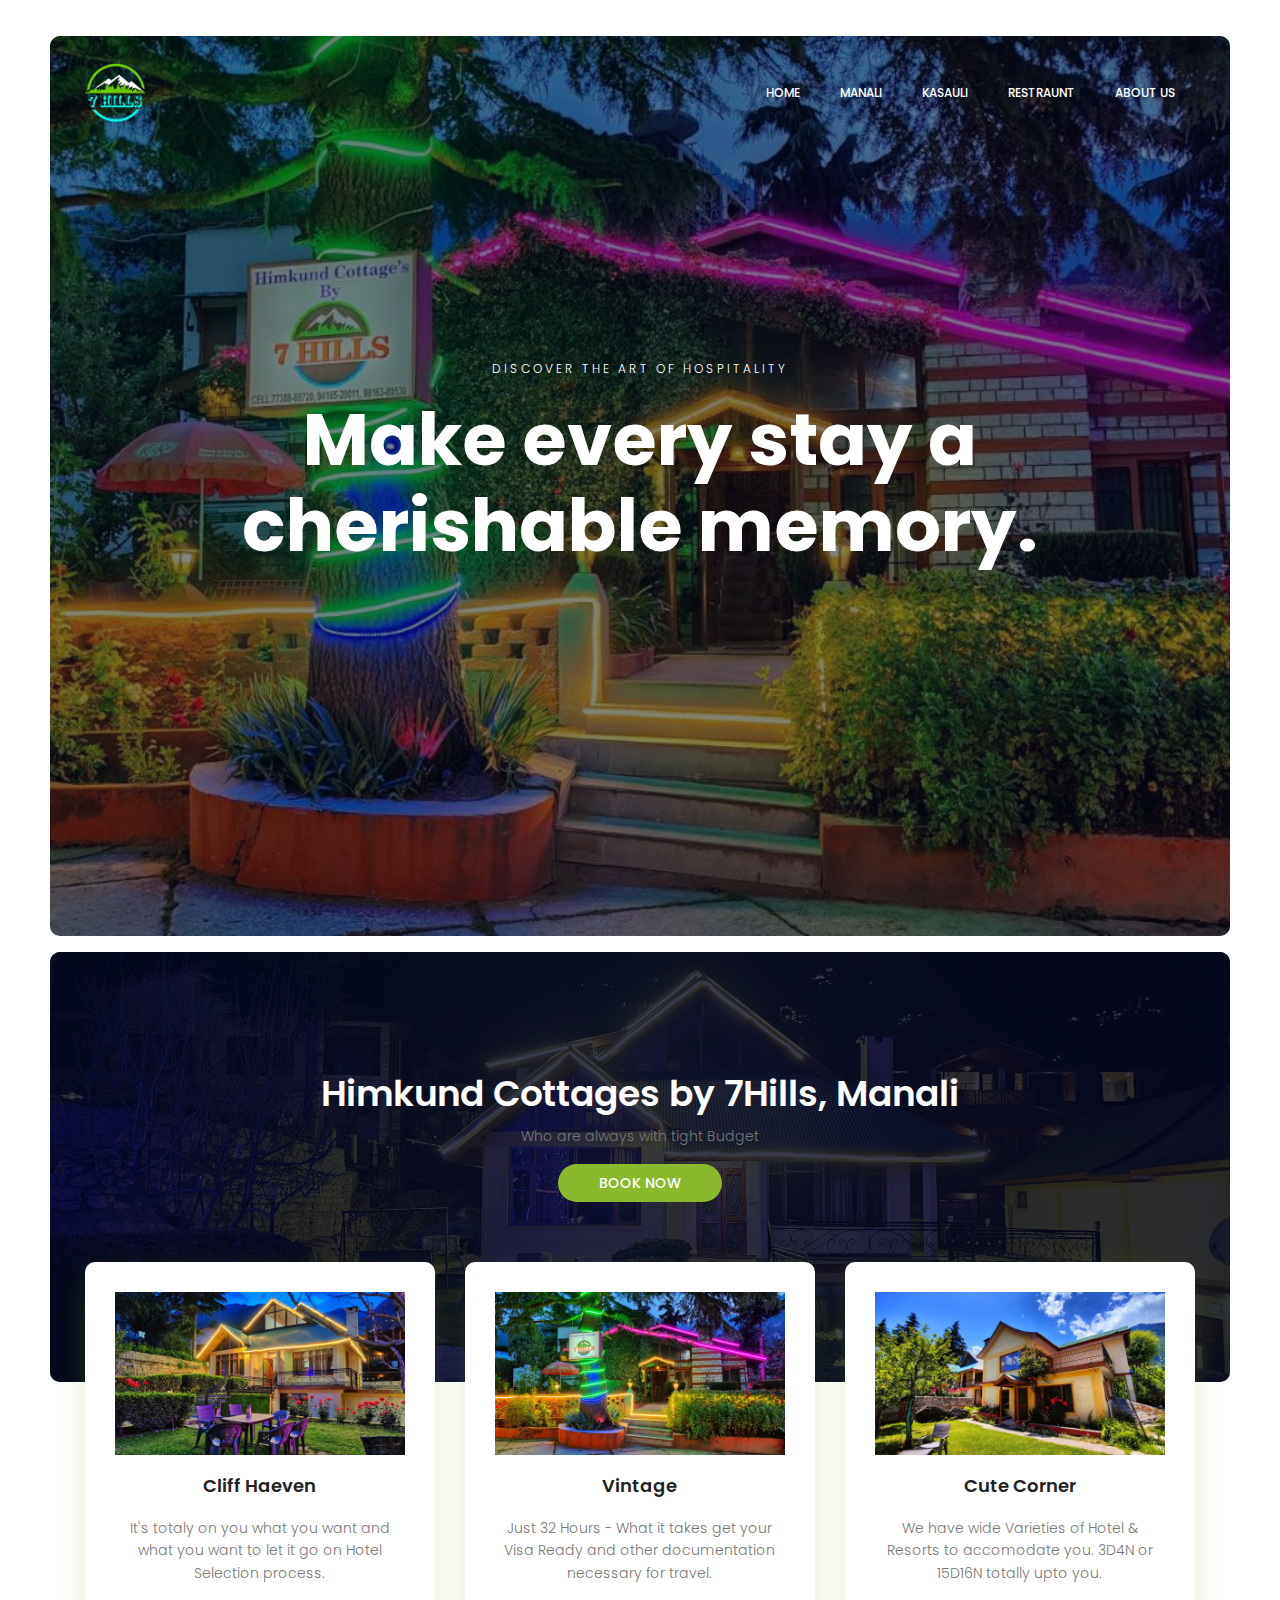
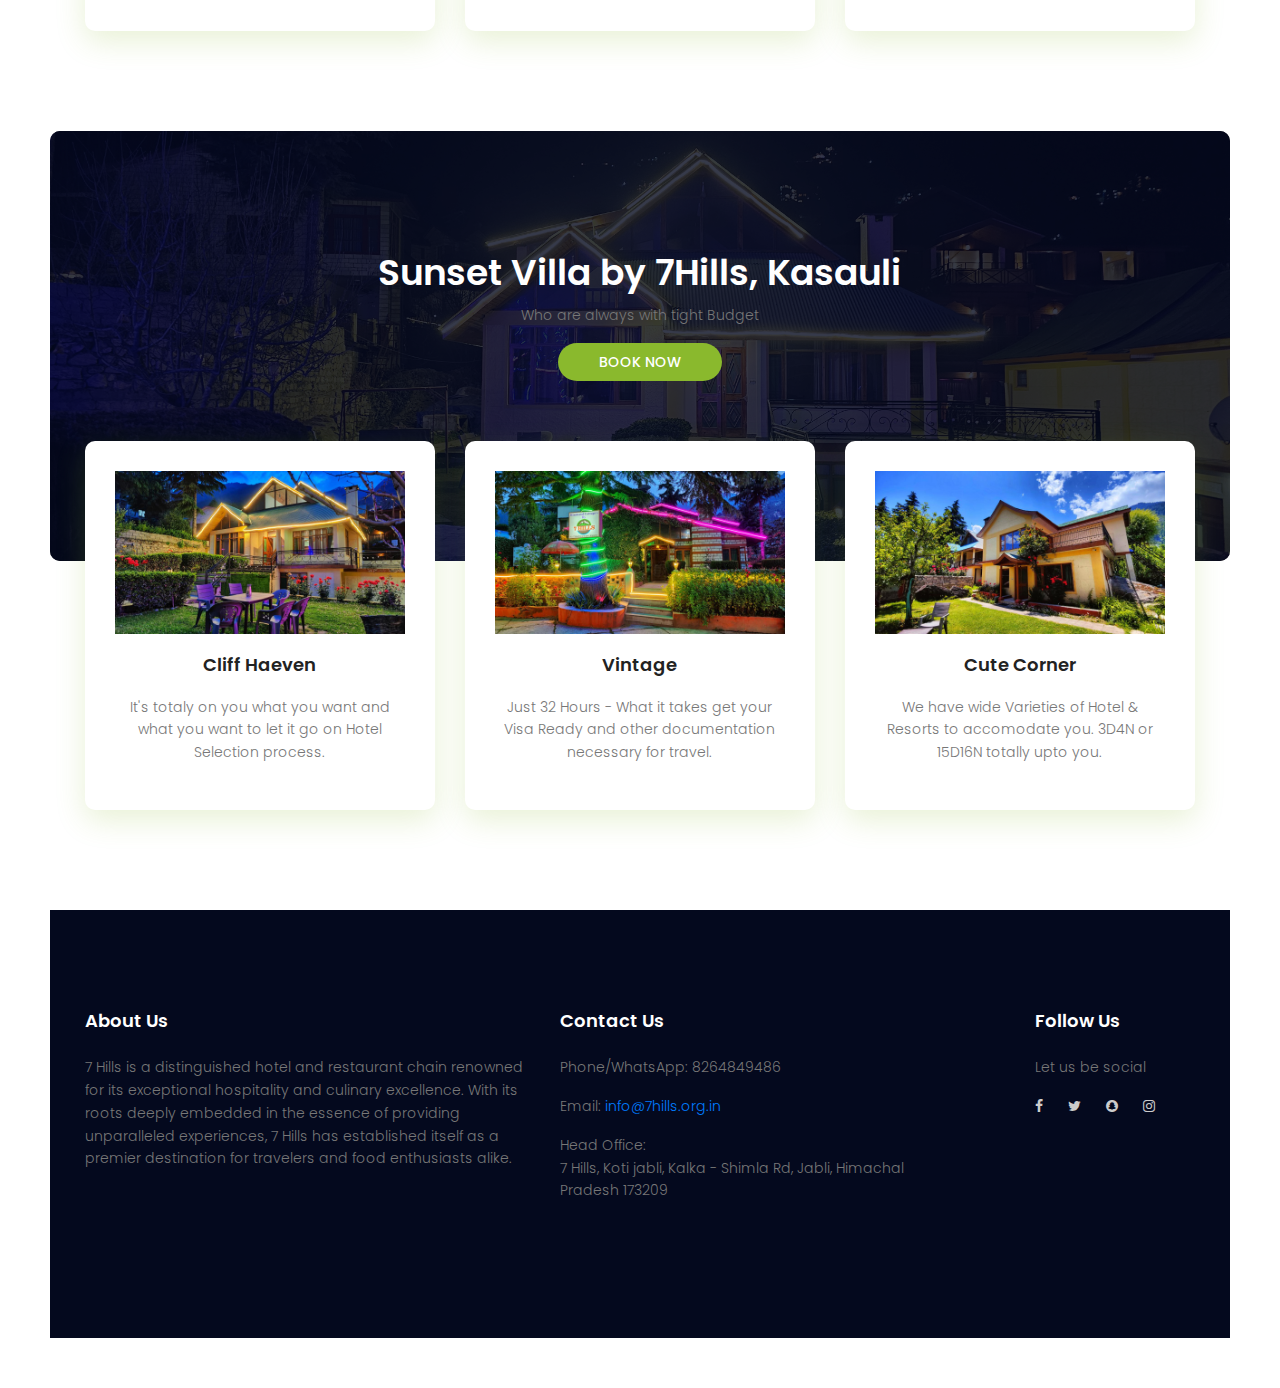
<file: index.html>
<!DOCTYPE html>
<html lang="zxx" class="no-js">

<head>
	<!-- Mobile Specific Meta -->
	<meta name="viewport" content="width=device-width, initial-scale=1, shrink-to-fit=no">
	<!-- Favicon-->
	<link rel="shortcut icon" href="img/fav.png">
	<!-- Author Meta -->
	<meta name="author" content="">
	<!-- Meta Description -->
	<meta name="description" content="">
	<!-- Meta Keyword -->
	<meta name="keywords" content="">
	<!-- meta character set -->
	<meta charset="UTF-8">
	<!-- Site Title -->
	<title>7Hills</title>
	<link rel="icon" href="./img/top.png" type="image/jpg">
	<link href="https://fonts.googleapis.com/css?family=Poppins:100,200,400,300,500,600,700" rel="stylesheet">
	<!--CSS============================================= -->
	<link rel="stylesheet" href="css/linearicons.css">
	<link rel="stylesheet" href="css/font-awesome.min.css">
	<link rel="stylesheet" href="css/bootstrap.css">
	<link rel="stylesheet" href="css/magnific-popup.css">
	<link rel="stylesheet" href="css/nice-select.css">
	<link rel="stylesheet" href="css/animate.min.css">
	<link rel="stylesheet" href="css/owl.carousel.css">
	<link rel="stylesheet" href="css/main.css">
</head>

<body>
	<div class="protfolio-wrap">

		<!-- Start Header Area -->
		<header class="default-header">
			<nav class="navbar navbar-expand-lg  navbar-light">
				<div class="container">
					<a class="navbar-brand" href="index.html">
						<img src="img/top.png" alt="" width="60" height="60">
					</a>
					<button class="navbar-toggler" type="button" data-toggle="collapse"
						data-target="#navbarSupportedContent" aria-controls="navbarSupportedContent"
						aria-expanded="false" aria-label="Toggle navigation">
						<span class="text-white lnr lnr-menu"></span>
					</button>

					<div class="collapse navbar-collapse justify-content-end align-items-center"
						id="navbarSupportedContent">
						<ul class="navbar-nav">
							<li><a href="#">Home</a></li>
							<li><a href="#Himkund">Manali</a></li>
							<li><a href="#Kasauli">Kasauli</a></li>
							<li><a href="./Restraunt.html">Restraunt</a></li>
							<li><a href="#About">About Us</a></li>

						</ul>
					</div>
				</div>
			</nav>
		</header>
		<!-- End Header Area -->

		
		<!-- start banner Area -->
		<section class="banner-area relative" id="home">
			<div class="overlay overlay-bg"></div>
			<div class="container">
				<div class="row fullscreen d-flex align-items-center justify-content-center">
					<div class="banner-content col-lg-10">
						<h5 class="text-uppercase">Discover the art of hospitality</h5>
						<h1>
							Make every stay a cherishable memory.
						</h1>
					</div>
				</div>
			</div>
		</section>
		<p></p>
		<!-- End banner Area -->

		<!-- Start portfolio-area Area -->
		<!-- <section class="portfolio-area section-gap" id="portfolio">
			<div class="container">
				<div class="row d-flex justify-content-center">
					<div class="menu-content col-lg-10">
						<div class="title text-center">
							<h1 class="mb-10">You'll fall in love with India</h1>
							<p>Explore the World with us</p>
						</div>
					</div>
				</div>

				<div class="filters">
					<ul>
						<li class="active" data-filter="*">All</li>
						<li data-filter=".corporate">Family</li>
						<li data-filter=".personal">Friends</li>
						<li data-filter=".agency">Bachelor</li>
						<li data-filter=".portal">Honeymoon</li>
					</ul>
				</div>

				<div class="filters-content">
					<div class="row grid">
						<div class="single-portfolio col-sm-4 all corporate">
							<div class="item">
								<img src="img/p1.jpg" alt="Work 1">
								<div class="p-inner">
									<h4><a href="./Pages-inside/SignUp.html">Dubai</a></h4>
									<div class="cat">Starting at<h5>21,300 </h5>
									</div>
								</div>
							</div>
						</div>
						<div class="single-portfolio col-sm-4 all personal">
							<div class="item">
								<img src="img/p2.jpg" alt="Work 1">
								<div class="p-inner">
									<h4><a href="./Pages-inside/SignUp.html">Ladakh</a></h4>
									<div class="cat">Starting from<h5>21,299</h5></div>
								</div>
							</div>
						</div>
						<div class="single-portfolio col-sm-4 all agency">
							<div class="item">
								<img src="img/p9.jpg" alt="Work 1">
								<div class="p-inner">
									<h5><a href="./Pages-inside/SignUp.html">Thailand</a></h5>
									<div class="cat">Starting from<h5>15,000</h5></div>
								</div>
							</div>
						</div>
						<div class="single-portfolio col-sm-4 all portal">
							<div class="item">
								<img src="img/p12.jpg" alt="Work 1">
								<div class="p-inner">
									<h5><a href="./Pages-inside/SignUp.html">Andaman</a></h5>
									<div class="cat">Starting from<h5>14,700</h5></div>
								</div>
							</div>
						</div>

						<div class="single-portfolio col-sm-4 all corporate">
							<div class="item">
								<img src="img/p5.jpg" alt="Work 1">
								<div class="p-inner">
									<h4><a href="./Pages-inside/SignUp.html">Turkey</a></h4>
									<div class="cat">Starting from<h5>35,400</h5></div>
								</div>
							</div>
						</div>
						<div class="single-portfolio col-sm-4 all personal">
							<div class="item">
								<img src="img/p6.jpg" alt="Work 1">
								<div class="p-inner">
									<h4><a href="./Pages-inside/SignUp.html">Himachal</a></h4>
									<div class="cat">Starting from<h5>12,900</h5></div>
								</div>
							</div>
						</div>
						<div class="single-portfolio col-sm-4 all agency">
							<div class="item">
								<img src="img/p7.jpg" alt="Work 1">
								<div class="p-inner">
									<h5><a href="./Pages-inside/SignUp.html">Bali</a></h5>
									<div class="cat">Starting at<h5>57,000</h5></div>
								</div>
							</div>
						</div>
						<div class="single-portfolio col-sm-4 all portal">
							<div class="item">
								<img src="img/p10.png" alt="Work 1">
								<div class="p-inner">
									<h5><a href="./Pages-inside/SignUp.html">Paris</a></h5>
									<div class="cat">Starting at <h5>51,000</h5>
									</div>
								</div>
							</div>
						</div>
						<div class="single-portfolio col-sm-4 all corporate">
							<div class="item">
								<img src="img/p4.jpg" alt="Work 1">
								<div class="p-inner">
									<h4><a href="./Pages-inside/SignUp.html">Mauritius</a></h4>
									<div class="cat">Starting from<h5>23,600</h5></div>
								</div>
							</div>
						</div>
						<div class="single-portfolio col-sm-4 all personal">
							<div class="item">
								<img src="img/p3.jpg" alt="Work 1">
								<div class="p-inner">
									<h4><a href="./Pages-inside/SignUp.html">Goa</a></h4>
									<div class="cat">Starting from<h5>8,000</h5></div>
								</div>
							</div>
						</div>
						<div class="single-portfolio col-sm-4 all agency">
							<div class="item">
								<img src="img/p8.jpg" alt="Work 1">
								<div class="p-inner">
									<h5><a href="./Pages-inside/SignUp.html">Singapore</a></h5>
									<div class="cat">Starting from<h5>29,000</h5></div>
								</div>
							</div>
						</div>
						<div class="single-portfolio col-sm-4 all portal">
							<div class="item">
								<img src="img/p11.jpg" alt="Work 1">
								<div class="p-inner">
									<h5><a href="./Pages-inside/SignUp.html">Maldives</a></h5>
									<div class="cat">Starting at <h5>51,000</h5>
									</div>
								</div>
							</div>
						</div>

					</div>
				</div>

			</div>
		</section> -->
		<!-- End portfolio-area Area -->


		<!-- Start service Area -->
		<section class="service-area section-gap relative" id="Himkund">
			<div class="overlay overlay-bg"></div>
			<div class="container">
				<div class="row d-flex justify-content-center">
					<div class="menu-content pb-60 col-lg-10">
						<div class="title text-center">
							<h1 class="mb-10 text-white" id="messageText1">Himkund Cottages by 7Hills, Manali</h1>
							<p>Who are always with tight Budget</p>
							<a href="#portfolio" class="primary-btn text-uppercase" onclick="openWhatsAppChat('messageText1')">Book Now</a>
						</div>
					</div>
				</div>
			</div>
		</section>
		<!-- End service Area -->

		<!-- Start Himkund Cottages -->
		<section class="services-area pb-100">
			<div class="container">
				<div class="row">
					<div class="col-lg-4">
						<div class="single-service">
							<img class="img-fluid" src="img/s1.jpg" alt="">
							<h4>Cliff Haeven</h4>
							<p>
								It's totaly on you what you want and what you want to let it go on Hotel Selection
								process.
							</p>
						</div>
					</div>
					<div class="col-lg-4">
						<div class="single-service">
							<img class="img-fluid" src="img/Vintage.jpg" alt="">
							<h4>Vintage</h4>
							<p>
								Just 32 Hours - What it takes get your Visa Ready and other documentation necessary for
								travel.
							</p>
						</div>
					</div>
					<div class="col-lg-4">
						<div class="single-service">
							<img class="img-fluid" src="img/Cute Corner.jpg" alt="">
							<h4>Cute Corner</h4>
							<p>
								We have wide Varieties of Hotel &amp; Resorts to accomodate you. 3D4N or 15D16N totally
								upto you.
							</p>
						</div>
					</div>

				</div>
			</div>
		</section>
		<!-- End Himkund Cottages -->

		<!-- Start service Area -->
		<section class="service-area section-gap relative" id="Kasauli">
			<div class="overlay overlay-bg"></div>
			<div class="container">
				<div class="row d-flex justify-content-center">
					<div class="menu-content pb-60 col-lg-10">
						<div class="title text-center">
							<h1 class="mb-10 text-white" id="messageText2">Sunset Villa by 7Hills, Kasauli</h1>
							<p>Who are always with tight Budget</p>
							<a href="#portfolio" class="primary-btn text-uppercase" onclick="openWhatsAppChat('messageText2')">Book Now</a>
						</div>
					</div>
				</div>
			</div>
		</section>
		<!-- End service Area -->

		<!-- Start Sunset Villa -->
		<section class="services-area pb-100">
			<div class="container">
				<div class="row">
					<div class="col-lg-4">
						<div class="single-service">
							<img class="img-fluid" src="img/s1.jpg" alt="">
							<h4>Cliff Haeven</h4>
							<p>
								It's totaly on you what you want and what you want to let it go on Hotel Selection
								process.
							</p>
						</div>
					</div>
					<div class="col-lg-4">
						<div class="single-service">
							<img class="img-fluid" src="img/Vintage.jpg" alt="">
							<h4>Vintage</h4>
							<p>
								Just 32 Hours - What it takes get your Visa Ready and other documentation necessary for
								travel.
							</p>
						</div>
					</div>
					<div class="col-lg-4">
						<div class="single-service">
							<img class="img-fluid" src="img/Cute Corner.jpg" alt="">
							<h4>Cute Corner</h4>
							<p>
								We have wide Varieties of Hotel &amp; Resorts to accomodate you. 3D4N or 15D16N totally
								upto you.
							</p>
						</div>
					</div>

				</div>
			</div>
		</section>
		<!-- End Himkund Cottages -->

	


		<!-- start footer Area -->
		<footer class="footer-area section-gap">
			<div class="container" id="About">
				<div class="row">
					<div class="col-lg-5 col-md-6 col-sm-6">
						<div class="single-footer-widget">
							<h6>About Us</h6>
							<p>
								7 Hills is a distinguished hotel and restaurant chain renowned for its exceptional hospitality and culinary excellence. With its roots deeply embedded in the essence of providing unparalleled experiences, 7 Hills has established itself as a premier destination for travelers and food enthusiasts alike.
							</p>
							<!-- <p>
								Nestled amidst picturesque landscapes, each 7 Hills location offers a unique blend of luxury accommodation, world-class amenities, and breathtaking views. From cozy boutique hotels to lavish resorts, every property reflects the brand's commitment to elegance and comfort.
							</p> -->
							
						</div>
					</div>
					<div class="col-lg-5  col-md-6 col-sm-6">
						<div class="single-footer-widget">
							<h6>Contact Us</h6>
							<p>Phone/WhatsApp: 8264849486</p>
							<p>Email: <a href="mailto:info@7hills.org.in">info@7hills.org.in</a></p>
							<p>Head Office:<br>7 Hills, Koti jabli, Kalka - Shimla Rd, Jabli, Himachal Pradesh 173209</p>
						</div>
					</div>
					<div class="col-lg-2 col-md-6 col-sm-6 social-widget">
						<div class="single-footer-widget">
							<h6>Follow Us</h6>
							<p>Let us be social</p>
							<div class="footer-social d-flex align-items-center">
								<a href="#"><i class="fa fa-facebook"></i></a>
								<a href="#"><i class="fa fa-twitter"></i></a>
								<a href="#"><i class="fa fa-snapchat"></i></a>
								<a href="#"><i class="fa fa-instagram"></i></a>
							</div>
						</div>
					</div>
				</div>
			</div>
		</footer>
		<!-- End footer Area -->
	</div>
	<script>
		function openWhatsAppChat(divId) {
		  var phoneNumber = '8264849486';
		  var message = "Hi, I would like to book rooms in "+document.getElementById(divId).textContent;
		  
		  // Construct the WhatsApp URL
		  var whatsappURL = 'https://wa.me/' + phoneNumber + '?text=' + encodeURIComponent(message);
		  
		  // Open the WhatsApp chat window in a new tab
		  window.open(whatsappURL, '_blank');
		}
		</script>
	<script src="js/vendor/jquery-2.2.4.min.js"></script>
	<script src="https://cdnjs.cloudflare.com/ajax/libs/popper.js/1.12.9/umd/popper.min.js"
		integrity="sha384-ApNbgh9B+Y1QKtv3Rn7W3mgPxhU9K/ScQsAP7hUibX39j7fakFPskvXusvfa0b4Q"
		crossorigin="anonymous"></script>
	<script src="js/vendor/bootstrap.min.js"></script>
	<script src="js/easing.min.js"></script>
	<script src="js/jquery.ajaxchimp.min.js"></script>
	<script src="js/jquery.magnific-popup.min.js"></script>
	<script src="js/owl.carousel.min.js"></script>
	<script src="js/jquery.sticky.js"></script>
	<script src="js/jquery.nice-select.min.js"></script>
	<script src="js/parallax.min.js"></script>
	<script src="js/mail-script.js"></script>
	<script src="js/isotope.pkgd.min.js"></script>
	<script src="js/main.js"></script>
</body>

</html>
</file>
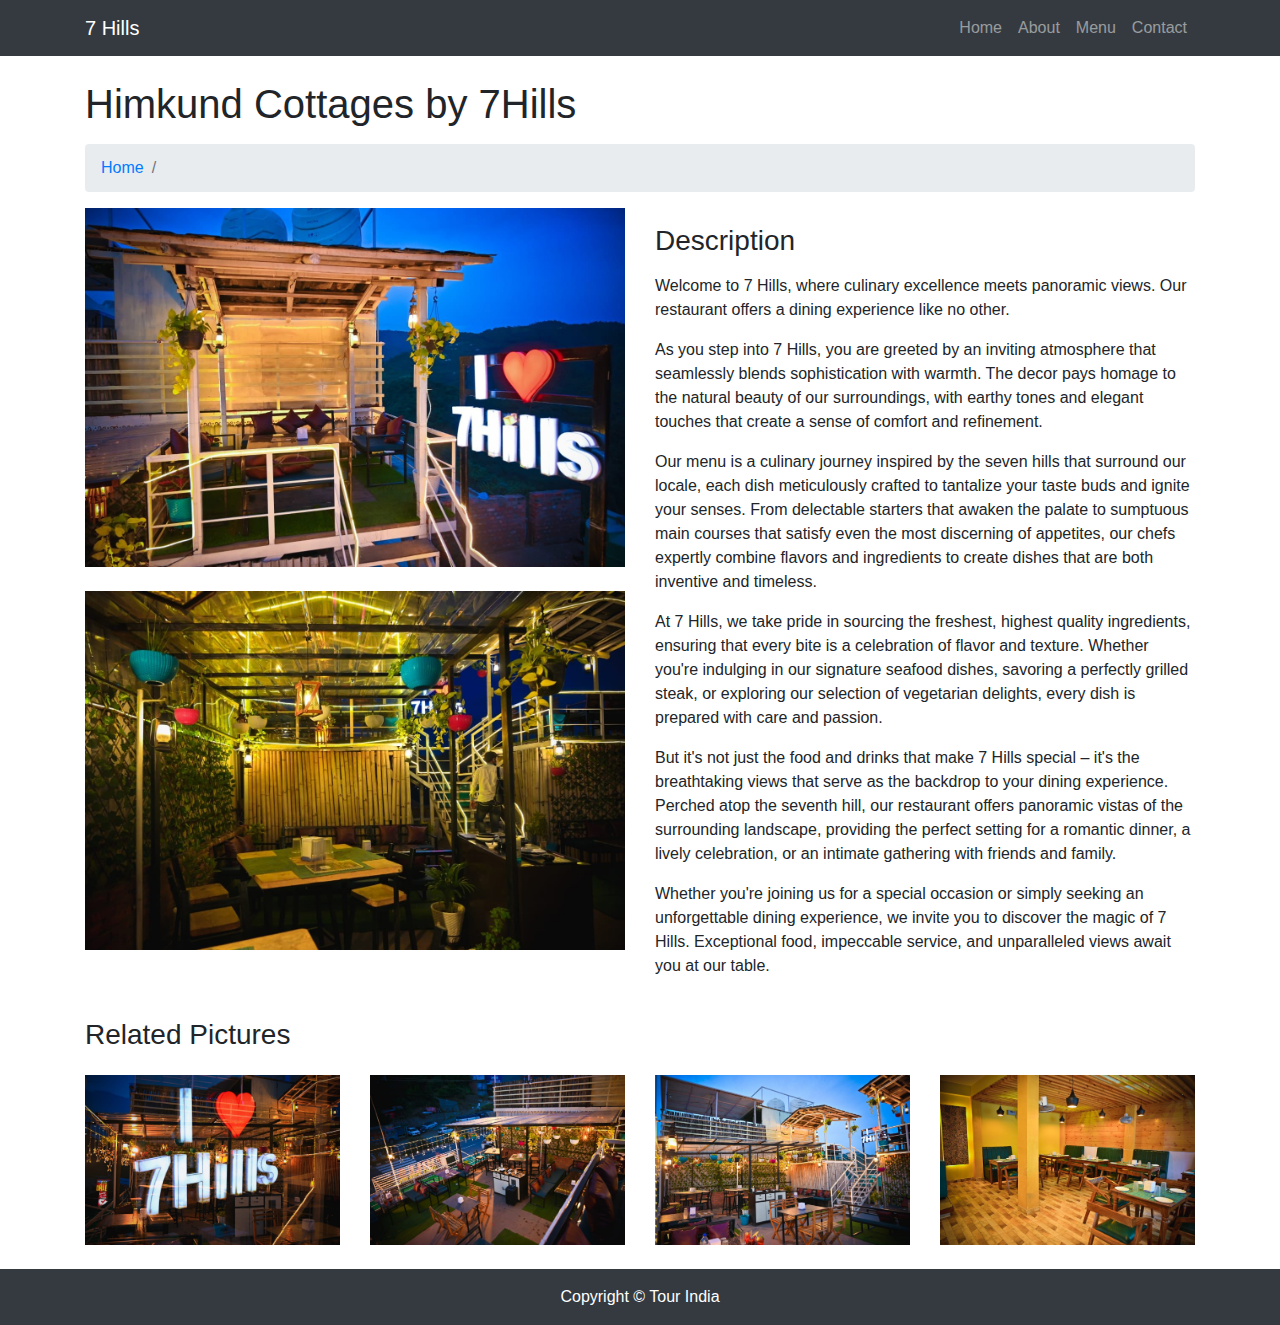
<file: Himkund Cottages.html>
<!DOCTYPE html>
<html lang="en">

<head>

  <meta charset="utf-8">
  <meta name="viewport" content="width=device-width, initial-scale=1, shrink-to-fit=no">
  <meta name="description" content="">
  <meta name="author" content="">

  <title>7Hills</title>

  <!-- Bootstrap core CSS -->
  <link href="vendor/bootstrap/css/bootstrap.min.css" rel="stylesheet">

  <!-- Custom styles for this template -->
  <link href="css/goldentemple.css" rel="stylesheet">

</head>

<body>

  <!-- Navigation -->
  <nav class="navbar fixed-top navbar-expand-lg navbar-dark bg-dark fixed-top">
    <div class="container">
      <a class="navbar-brand" href="../index.html">7 Hills</a>
      <button class="navbar-toggler navbar-toggler-right" type="button" data-toggle="collapse" data-target="#navbarResponsive" aria-controls="navbarResponsive" aria-expanded="false" aria-label="Toggle navigation">
        <span class="navbar-toggler-icon"></span>
      </button>
      <div class="collapse navbar-collapse" id="navbarResponsive">
        <ul class="navbar-nav ml-auto">
          <li class="nav-item">
            <a class="nav-link" href="about.html">Home</a>
          </li>
          <li class="nav-item">
            <a class="nav-link" href="about.html">About</a>
          </li>
          <li class="nav-item">
            <a class="nav-link" href="About.html">Menu</a>
          </li>
          <li class="nav-item">
            <a class="nav-link" href="contact.html">Contact</a>
          </li>
        </ul>
      </div>
    </div>
  </nav>

  <!-- Page Content -->
  <div class="container">

    <!-- Page Heading/Breadcrumbs -->
    <h1 class="mt-4 mb-3">Himkund Cottages by 7Hills</h1>

    <ol class="breadcrumb">
      <li class="breadcrumb-item">
        <a href="index.html">Home</a>
      </li>
      <li class="breadcrumb-item active"></li>
    </ol>

    <!-- Portfolio Item Row -->
    <div class="row">

      <div class="col-md-6">
        <img class="img-fluid" src="./img/3.jpg" alt=""><br><br>
        <img class="img-fluid" src="./img/2.jpg" alt="">
      </div>

      <div class="col-md-6">
        <h3 class="my-3">Description</h3>
        <p>Welcome to 7 Hills, where culinary excellence meets panoramic views. Our restaurant offers a dining experience like no other. </p>
        <p>As you step into 7 Hills, you are greeted by an inviting atmosphere that seamlessly blends sophistication with warmth. The decor pays homage to the natural beauty of our surroundings, with earthy tones and elegant touches that create a sense of comfort and refinement.</p>
        <p>Our menu is a culinary journey inspired by the seven hills that surround our locale, each dish meticulously crafted to tantalize your taste buds and ignite your senses. From delectable starters that awaken the palate to sumptuous main courses that satisfy even the most discerning of appetites, our chefs expertly combine flavors and ingredients to create dishes that are both inventive and timeless.</p>
        <p>At 7 Hills, we take pride in sourcing the freshest, highest quality ingredients, ensuring that every bite is a celebration of flavor and texture. Whether you're indulging in our signature seafood dishes, savoring a perfectly grilled steak, or exploring our selection of vegetarian delights, every dish is prepared with care and passion.</p>
        <p>But it's not just the food and drinks that make 7 Hills special – it's the breathtaking views that serve as the backdrop to your dining experience. Perched atop the seventh hill, our restaurant offers panoramic vistas of the surrounding landscape, providing the perfect setting for a romantic dinner, a lively celebration, or an intimate gathering with friends and family.</p>
        <p>Whether you're joining us for a special occasion or simply seeking an unforgettable dining experience, we invite you to discover the magic of 7 Hills. Exceptional food, impeccable service, and unparalleled views await you at our table.</p>
      </div>

    </div>
    <!-- /.row -->

    <!-- Related Projects Row -->
    <h3 class="my-4">Related Pictures</h3>

    <div class="row">

      <div class="col-md-3 col-sm-6 mb-4">
        <a href="#">
          <img class="img-fluid" src="./img/1.jpg" alt="">
        </a>
      </div>

      <div class="col-md-3 col-sm-6 mb-4">
        <a href="#">
          <img class="img-fluid" src="./img/4.jpg" alt="">
        </a>
      </div>

      <div class="col-md-3 col-sm-6 mb-4">
        <a href="#">
          <img class="img-fluid" src="./img/5.jpg" alt="">
        </a>
      </div>

      <div class="col-md-3 col-sm-6 mb-4">
        <a href="#">
          <img class="img-fluid" src="./img/6.jpg" alt="">
        </a>
      </div>

    </div>
    <!-- /.row -->

  </div>
  <!-- /.container -->

  <!-- Footer -->
  <footer class="py-3 bg-dark">
    <div class="container">
      <p class="m-0 text-center text-white">Copyright &copy; Tour India</p>
    </div>
    <!-- /.container -->
  </footer>

  <!-- Bootstrap core JavaScript -->
  <script src="vendor/jquery/jquery.min.js"></script>
  <script src="vendor/bootstrap/js/bootstrap.bundle.min.js"></script>

</body>

</html>
</file>
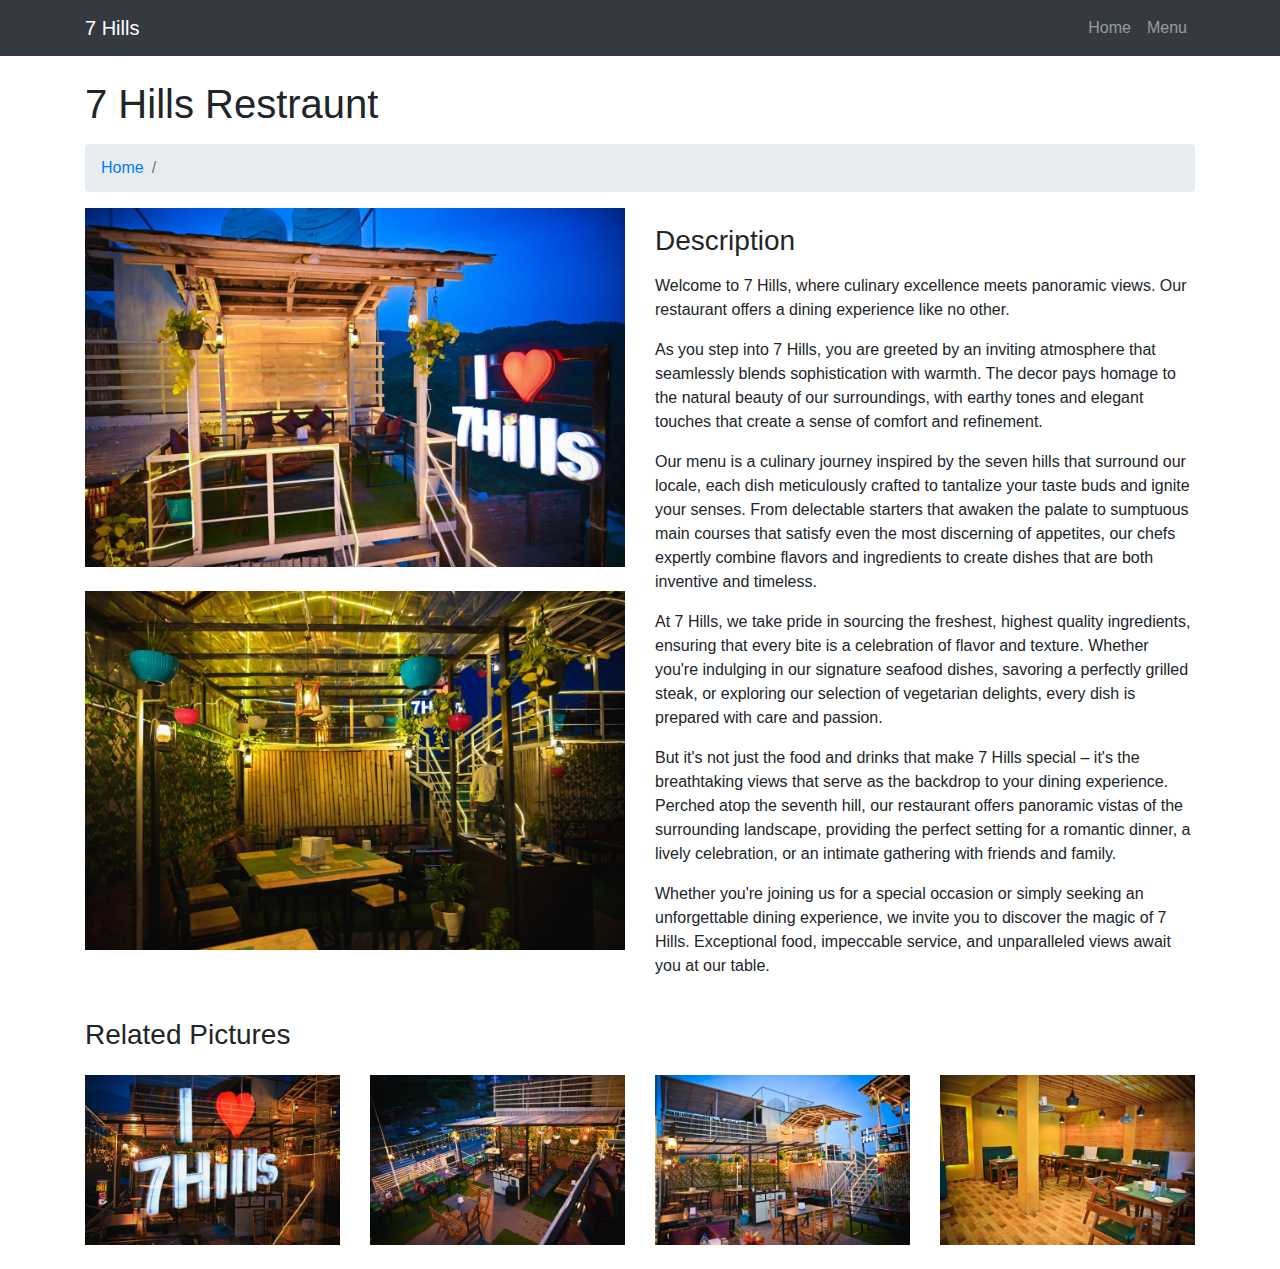
<file: Restraunt.html>
<!DOCTYPE html>
<html lang="en">

<head>

  <meta charset="utf-8">
  <meta name="viewport" content="width=device-width, initial-scale=1, shrink-to-fit=no">
  <meta name="description" content="">
  <meta name="author" content="">

  <title>7Hills</title>

  <!-- Bootstrap core CSS -->
  <link href="vendor/bootstrap/css/bootstrap.min.css" rel="stylesheet">

  <!-- Custom styles for this template -->
  <link href="css/goldentemple.css" rel="stylesheet">

</head>

<body>

  <!-- Navigation -->
  <nav class="navbar fixed-top navbar-expand-lg navbar-dark bg-dark fixed-top">
    <div class="container">
      <a class="navbar-brand" href="./index.html">7 Hills</a>
      <button class="navbar-toggler navbar-toggler-right" type="button" data-toggle="collapse" data-target="#navbarResponsive" aria-controls="navbarResponsive" aria-expanded="false" aria-label="Toggle navigation">
        <span class="navbar-toggler-icon"></span>
      </button>
      <div class="collapse navbar-collapse" id="navbarResponsive">
        <ul class="navbar-nav ml-auto">
          <li class="nav-item">
            <a class="nav-link" href="./index.html">Home</a>
          </li>
          <li class="nav-item">
            <a class="nav-link" href="Restaurentmenu.pdf">Menu</a>
          </li>
          <!-- <li class="nav-item">
            <a class="nav-link" href="../index.html/#">Contact</a>
          </li> -->
        </ul>
      </div>
    </div>
  </nav>

  <!-- Page Content -->
  <div class="container">

    <!-- Page Heading/Breadcrumbs -->
    <h1 class="mt-4 mb-3">7 Hills Restraunt
    </h1>

    <ol class="breadcrumb">
      <li class="breadcrumb-item">
        <a href="index.html">Home</a>
      </li>
      <li class="breadcrumb-item active"></li>
    </ol>

    <!-- Portfolio Item Row -->
    <div class="row">

      <div class="col-md-6">
        <img class="img-fluid" src="./img/3.jpg" alt=""><br><br>
        <img class="img-fluid" src="./img/2.jpg" alt="">
      </div>

      <div class="col-md-6">
        <h3 class="my-3">Description</h3>
        <p>Welcome to 7 Hills, where culinary excellence meets panoramic views. Our restaurant offers a dining experience like no other. </p>
        <p>As you step into 7 Hills, you are greeted by an inviting atmosphere that seamlessly blends sophistication with warmth. The decor pays homage to the natural beauty of our surroundings, with earthy tones and elegant touches that create a sense of comfort and refinement.</p>
        <p>Our menu is a culinary journey inspired by the seven hills that surround our locale, each dish meticulously crafted to tantalize your taste buds and ignite your senses. From delectable starters that awaken the palate to sumptuous main courses that satisfy even the most discerning of appetites, our chefs expertly combine flavors and ingredients to create dishes that are both inventive and timeless.</p>
        <p>At 7 Hills, we take pride in sourcing the freshest, highest quality ingredients, ensuring that every bite is a celebration of flavor and texture. Whether you're indulging in our signature seafood dishes, savoring a perfectly grilled steak, or exploring our selection of vegetarian delights, every dish is prepared with care and passion.</p>
        <p>But it's not just the food and drinks that make 7 Hills special – it's the breathtaking views that serve as the backdrop to your dining experience. Perched atop the seventh hill, our restaurant offers panoramic vistas of the surrounding landscape, providing the perfect setting for a romantic dinner, a lively celebration, or an intimate gathering with friends and family.</p>
        <p>Whether you're joining us for a special occasion or simply seeking an unforgettable dining experience, we invite you to discover the magic of 7 Hills. Exceptional food, impeccable service, and unparalleled views await you at our table.</p>
      </div>

    </div>
    <!-- /.row -->

    <!-- Related Projects Row -->
    <h3 class="my-4">Related Pictures</h3>

    <div class="row">

      <div class="col-md-3 col-sm-6 mb-4">
        <a href="#">
          <img class="img-fluid" src="./img/1.jpg" alt="">
        </a>
      </div>

      <div class="col-md-3 col-sm-6 mb-4">
        <a href="#">
          <img class="img-fluid" src="./img/4.jpg" alt="">
        </a>
      </div>

      <div class="col-md-3 col-sm-6 mb-4">
        <a href="#">
          <img class="img-fluid" src="./img/5.jpg" alt="">
        </a>
      </div>

      <div class="col-md-3 col-sm-6 mb-4">
        <a href="#">
          <img class="img-fluid" src="./img/6.jpg" alt="">
        </a>
      </div>

    </div>
    <!-- /.row -->

  </div>
  <!-- /.container -->

  

  <!-- Bootstrap core JavaScript -->
  <script src="vendor/jquery/jquery.min.js"></script>
  <script src="vendor/bootstrap/js/bootstrap.bundle.min.js"></script>

</body>

</html>
</file>
<file: css/linearicons.css>
@font-face {
	font-family: 'Linearicons-Free';
	src:url('../fonts/Linearicons-Free.eot?w118d');
	src:url('../fonts/Linearicons-Free.eot?#iefixw118d') format('embedded-opentype'),
		url('../fonts/Linearicons-Free.woff2?w118d') format('woff2'),
		url('../fonts/Linearicons-Free.woff?w118d') format('woff'),
		url('../fonts/Linearicons-Free.ttf?w118d') format('truetype'),
		url('../fonts/Linearicons-Free.svg?w118d#Linearicons-Free') format('svg');
	font-weight: normal;
	font-style: normal;
}

.lnr {
	font-family: 'Linearicons-Free';
	speak: none;
	font-style: normal;
	font-weight: normal;
	font-variant: normal;
	text-transform: none;
	line-height: 1;

	/* Better Font Rendering =========== */
	-webkit-font-smoothing: antialiased;
	-moz-osx-font-smoothing: grayscale;
}

.lnr-home:before {
	content: "\e800";
}
.lnr-apartment:before {
	content: "\e801";
}
.lnr-pencil:before {
	content: "\e802";
}
.lnr-magic-wand:before {
	content: "\e803";
}
.lnr-drop:before {
	content: "\e804";
}
.lnr-lighter:before {
	content: "\e805";
}
.lnr-poop:before {
	content: "\e806";
}
.lnr-sun:before {
	content: "\e807";
}
.lnr-moon:before {
	content: "\e808";
}
.lnr-cloud:before {
	content: "\e809";
}
.lnr-cloud-upload:before {
	content: "\e80a";
}
.lnr-cloud-download:before {
	content: "\e80b";
}
.lnr-cloud-sync:before {
	content: "\e80c";
}
.lnr-cloud-check:before {
	content: "\e80d";
}
.lnr-database:before {
	content: "\e80e";
}
.lnr-lock:before {
	content: "\e80f";
}
.lnr-cog:before {
	content: "\e810";
}
.lnr-trash:before {
	content: "\e811";
}
.lnr-dice:before {
	content: "\e812";
}
.lnr-heart:before {
	content: "\e813";
}
.lnr-star:before {
	content: "\e814";
}
.lnr-star-half:before {
	content: "\e815";
}
.lnr-star-empty:before {
	content: "\e816";
}
.lnr-flag:before {
	content: "\e817";
}
.lnr-envelope:before {
	content: "\e818";
}
.lnr-paperclip:before {
	content: "\e819";
}
.lnr-inbox:before {
	content: "\e81a";
}
.lnr-eye:before {
	content: "\e81b";
}
.lnr-printer:before {
	content: "\e81c";
}
.lnr-file-empty:before {
	content: "\e81d";
}
.lnr-file-add:before {
	content: "\e81e";
}
.lnr-enter:before {
	content: "\e81f";
}
.lnr-exit:before {
	content: "\e820";
}
.lnr-graduation-hat:before {
	content: "\e821";
}
.lnr-license:before {
	content: "\e822";
}
.lnr-music-note:before {
	content: "\e823";
}
.lnr-film-play:before {
	content: "\e824";
}
.lnr-camera-video:before {
	content: "\e825";
}
.lnr-camera:before {
	content: "\e826";
}
.lnr-picture:before {
	content: "\e827";
}
.lnr-book:before {
	content: "\e828";
}
.lnr-bookmark:before {
	content: "\e829";
}
.lnr-user:before {
	content: "\e82a";
}
.lnr-users:before {
	content: "\e82b";
}
.lnr-shirt:before {
	content: "\e82c";
}
.lnr-store:before {
	content: "\e82d";
}
.lnr-cart:before {
	content: "\e82e";
}
.lnr-tag:before {
	content: "\e82f";
}
.lnr-phone-handset:before {
	content: "\e830";
}
.lnr-phone:before {
	content: "\e831";
}
.lnr-pushpin:before {
	content: "\e832";
}
.lnr-map-marker:before {
	content: "\e833";
}
.lnr-map:before {
	content: "\e834";
}
.lnr-location:before {
	content: "\e835";
}
.lnr-calendar-full:before {
	content: "\e836";
}
.lnr-keyboard:before {
	content: "\e837";
}
.lnr-spell-check:before {
	content: "\e838";
}
.lnr-screen:before {
	content: "\e839";
}
.lnr-smartphone:before {
	content: "\e83a";
}
.lnr-tablet:before {
	content: "\e83b";
}
.lnr-laptop:before {
	content: "\e83c";
}
.lnr-laptop-phone:before {
	content: "\e83d";
}
.lnr-power-switch:before {
	content: "\e83e";
}
.lnr-bubble:before {
	content: "\e83f";
}
.lnr-heart-pulse:before {
	content: "\e840";
}
.lnr-construction:before {
	content: "\e841";
}
.lnr-pie-chart:before {
	content: "\e842";
}
.lnr-chart-bars:before {
	content: "\e843";
}
.lnr-gift:before {
	content: "\e844";
}
.lnr-diamond:before {
	content: "\e845";
}
.lnr-linearicons:before {
	content: "\e846";
}
.lnr-dinner:before {
	content: "\e847";
}
.lnr-coffee-cup:before {
	content: "\e848";
}
.lnr-leaf:before {
	content: "\e849";
}
.lnr-paw:before {
	content: "\e84a";
}
.lnr-rocket:before {
	content: "\e84b";
}
.lnr-briefcase:before {
	content: "\e84c";
}
.lnr-bus:before {
	content: "\e84d";
}
.lnr-car:before {
	content: "\e84e";
}
.lnr-train:before {
	content: "\e84f";
}
.lnr-bicycle:before {
	content: "\e850";
}
.lnr-wheelchair:before {
	content: "\e851";
}
.lnr-select:before {
	content: "\e852";
}
.lnr-earth:before {
	content: "\e853";
}
.lnr-smile:before {
	content: "\e854";
}
.lnr-sad:before {
	content: "\e855";
}
.lnr-neutral:before {
	content: "\e856";
}
.lnr-mustache:before {
	content: "\e857";
}
.lnr-alarm:before {
	content: "\e858";
}
.lnr-bullhorn:before {
	content: "\e859";
}
.lnr-volume-high:before {
	content: "\e85a";
}
.lnr-volume-medium:before {
	content: "\e85b";
}
.lnr-volume-low:before {
	content: "\e85c";
}
.lnr-volume:before {
	content: "\e85d";
}
.lnr-mic:before {
	content: "\e85e";
}
.lnr-hourglass:before {
	content: "\e85f";
}
.lnr-undo:before {
	content: "\e860";
}
.lnr-redo:before {
	content: "\e861";
}
.lnr-sync:before {
	content: "\e862";
}
.lnr-history:before {
	content: "\e863";
}
.lnr-clock:before {
	content: "\e864";
}
.lnr-download:before {
	content: "\e865";
}
.lnr-upload:before {
	content: "\e866";
}
.lnr-enter-down:before {
	content: "\e867";
}
.lnr-exit-up:before {
	content: "\e868";
}
.lnr-bug:before {
	content: "\e869";
}
.lnr-code:before {
	content: "\e86a";
}
.lnr-link:before {
	content: "\e86b";
}
.lnr-unlink:before {
	content: "\e86c";
}
.lnr-thumbs-up:before {
	content: "\e86d";
}
.lnr-thumbs-down:before {
	content: "\e86e";
}
.lnr-magnifier:before {
	content: "\e86f";
}
.lnr-cross:before {
	content: "\e870";
}
.lnr-menu:before {
	content: "\e871";
}
.lnr-list:before {
	content: "\e872";
}
.lnr-chevron-up:before {
	content: "\e873";
}
.lnr-chevron-down:before {
	content: "\e874";
}
.lnr-chevron-left:before {
	content: "\e875";
}
.lnr-chevron-right:before {
	content: "\e876";
}
.lnr-arrow-up:before {
	content: "\e877";
}
.lnr-arrow-down:before {
	content: "\e878";
}
.lnr-arrow-left:before {
	content: "\e879";
}
.lnr-arrow-right:before {
	content: "\e87a";
}
.lnr-move:before {
	content: "\e87b";
}
.lnr-warning:before {
	content: "\e87c";
}
.lnr-question-circle:before {
	content: "\e87d";
}
.lnr-menu-circle:before {
	content: "\e87e";
}
.lnr-checkmark-circle:before {
	content: "\e87f";
}
.lnr-cross-circle:before {
	content: "\e880";
}
.lnr-plus-circle:before {
	content: "\e881";
}
.lnr-circle-minus:before {
	content: "\e882";
}
.lnr-arrow-up-circle:before {
	content: "\e883";
}
.lnr-arrow-down-circle:before {
	content: "\e884";
}
.lnr-arrow-left-circle:before {
	content: "\e885";
}
.lnr-arrow-right-circle:before {
	content: "\e886";
}
.lnr-chevron-up-circle:before {
	content: "\e887";
}
.lnr-chevron-down-circle:before {
	content: "\e888";
}
.lnr-chevron-left-circle:before {
	content: "\e889";
}
.lnr-chevron-right-circle:before {
	content: "\e88a";
}
.lnr-crop:before {
	content: "\e88b";
}
.lnr-frame-expand:before {
	content: "\e88c";
}
.lnr-frame-contract:before {
	content: "\e88d";
}
.lnr-layers:before {
	content: "\e88e";
}
.lnr-funnel:before {
	content: "\e88f";
}
.lnr-text-format:before {
	content: "\e890";
}
.lnr-text-format-remove:before {
	content: "\e891";
}
.lnr-text-size:before {
	content: "\e892";
}
.lnr-bold:before {
	content: "\e893";
}
.lnr-italic:before {
	content: "\e894";
}
.lnr-underline:before {
	content: "\e895";
}
.lnr-strikethrough:before {
	content: "\e896";
}
.lnr-highlight:before {
	content: "\e897";
}
.lnr-text-align-left:before {
	content: "\e898";
}
.lnr-text-align-center:before {
	content: "\e899";
}
.lnr-text-align-right:before {
	content: "\e89a";
}
.lnr-text-align-justify:before {
	content: "\e89b";
}
.lnr-line-spacing:before {
	content: "\e89c";
}
.lnr-indent-increase:before {
	content: "\e89d";
}
.lnr-indent-decrease:before {
	content: "\e89e";
}
.lnr-pilcrow:before {
	content: "\e89f";
}
.lnr-direction-ltr:before {
	content: "\e8a0";
}
.lnr-direction-rtl:before {
	content: "\e8a1";
}
.lnr-page-break:before {
	content: "\e8a2";
}
.lnr-sort-alpha-asc:before {
	content: "\e8a3";
}
.lnr-sort-amount-asc:before {
	content: "\e8a4";
}
.lnr-hand:before {
	content: "\e8a5";
}
.lnr-pointer-up:before {
	content: "\e8a6";
}
.lnr-pointer-right:before {
	content: "\e8a7";
}
.lnr-pointer-down:before {
	content: "\e8a8";
}
.lnr-pointer-left:before {
	content: "\e8a9";
}
</file>
<file: css/nice-select.css>
.nice-select {
  -webkit-tap-highlight-color: transparent;
  background-color: #fff;
  border-radius: 5px;
  border: solid 1px #e8e8e8;
  box-sizing: border-box;
  clear: both;
  cursor: pointer;
  display: block;
  float: left;
  font-family: inherit;
  font-size: 14px;
  font-weight: normal;
  height: 42px;
  line-height: 40px;
  outline: none;
  padding-left: 18px;
  padding-right: 30px;
  position: relative;
  text-align: left !important;
  -webkit-transition: all 0.2s ease-in-out;
  transition: all 0.2s ease-in-out;
  -webkit-user-select: none;
     -moz-user-select: none;
      -ms-user-select: none;
          user-select: none;
  white-space: nowrap;
  width: auto; }
  .nice-select:hover {
    border-color: #dbdbdb; }
  .nice-select:active, .nice-select.open, .nice-select:focus {
    border-color: #999; }
  .nice-select:after {
    border-bottom: 2px solid #999;
    border-right: 2px solid #999;
    content: '';
    display: block;
    height: 5px;
    margin-top: -4px;
    pointer-events: none;
    position: absolute;
    right: 12px;
    top: 50%;
    -webkit-transform-origin: 66% 66%;
        -ms-transform-origin: 66% 66%;
            transform-origin: 66% 66%;
    -webkit-transform: rotate(45deg);
        -ms-transform: rotate(45deg);
            transform: rotate(45deg);
    -webkit-transition: all 0.15s ease-in-out;
    transition: all 0.15s ease-in-out;
    width: 5px; }
  .nice-select.open:after {
    -webkit-transform: rotate(-135deg);
        -ms-transform: rotate(-135deg);
            transform: rotate(-135deg); }
  .nice-select.open .list {
    opacity: 1;
    pointer-events: auto;
    -webkit-transform: scale(1) translateY(0);
        -ms-transform: scale(1) translateY(0);
            transform: scale(1) translateY(0); }
  .nice-select.disabled {
    border-color: #ededed;
    color: #999;
    pointer-events: none; }
    .nice-select.disabled:after {
      border-color: #cccccc; }
  .nice-select.wide {
    width: 100%; }
    .nice-select.wide .list {
      left: 0 !important;
      right: 0 !important; }
  .nice-select.right {
    float: right; }
    .nice-select.right .list {
      left: auto;
      right: 0; }
  .nice-select.small {
    font-size: 12px;
    height: 36px;
    line-height: 34px; }
    .nice-select.small:after {
      height: 4px;
      width: 4px; }
    .nice-select.small .option {
      line-height: 34px;
      min-height: 34px; }
  .nice-select .list {
    background-color: #fff;
    border-radius: 5px;
    box-shadow: 0 0 0 1px rgba(68, 68, 68, 0.11);
    box-sizing: border-box;
    margin-top: 4px;
    opacity: 0;
    overflow: hidden;
    padding: 0;
    pointer-events: none;
    position: absolute;
    top: 100%;
    left: 0;
    -webkit-transform-origin: 50% 0;
        -ms-transform-origin: 50% 0;
            transform-origin: 50% 0;
    -webkit-transform: scale(0.75) translateY(-21px);
        -ms-transform: scale(0.75) translateY(-21px);
            transform: scale(0.75) translateY(-21px);
    -webkit-transition: all 0.2s cubic-bezier(0.5, 0, 0, 1.25), opacity 0.15s ease-out;
    transition: all 0.2s cubic-bezier(0.5, 0, 0, 1.25), opacity 0.15s ease-out;
    z-index: 9; }
    .nice-select .list:hover .option:not(:hover) {
      background-color: transparent !important; }
  .nice-select .option {
    cursor: pointer;
    font-weight: 400;
    line-height: 40px;
    list-style: none;
    min-height: 40px;
    outline: none;
    padding-left: 18px;
    padding-right: 29px;
    text-align: left;
    -webkit-transition: all 0.2s;
    transition: all 0.2s; }
    .nice-select .option:hover, .nice-select .option.focus, .nice-select .option.selected.focus {
      background-color: #f6f6f6; }
    .nice-select .option.selected {
      font-weight: bold; }
    .nice-select .option.disabled {
      background-color: transparent;
      color: #999;
      cursor: default; }

.no-csspointerevents .nice-select .list {
  display: none; }

.no-csspointerevents .nice-select.open .list {
  display: block; }
</file>
<file: css/main.css>
/*--------------------------- Color variations ----------------------*/
/* Medium Layout: 1280px */
/* Tablet Layout: 768px */
/* Mobile Layout: 320px */
/* Wide Mobile Layout: 480px */
/* =================================== */
/*  Basic Style 
/* =================================== */










::-moz-selection {
  /* Code for Firefox */
  background-color: #8ab92d;
  color: #fff;
}

::selection {
  background-color: #8ab92d;
  color: #fff;
}

::-webkit-input-placeholder {
  /* WebKit, Blink, Edge */
  color: #777777;
  font-weight: 300;
}

:-moz-placeholder {
  /* Mozilla Firefox 4 to 18 */
  color: #777777;
  opacity: 1;
  font-weight: 300;
}

::-moz-placeholder {
  /* Mozilla Firefox 19+ */
  color: #777777;
  opacity: 1;
  font-weight: 300;
}

:-ms-input-placeholder {
  /* Internet Explorer 10-11 */
  color: #777777;
  font-weight: 300;
}

::-ms-input-placeholder {
  /* Microsoft Edge */
  color: #777777;
  font-weight: 300;
}

body {
  color: #777777;
  font-family: "Poppins", sans-serif;
  font-size: 14px;
  font-weight: 300;
  line-height: 1.625em;
  position: relative;
}

ol, ul {
  margin: 0;
  padding: 0;
  list-style: none;
}

select {
  display: block;
}

figure {
  margin: 0;
}

a {
  -webkit-transition: all 0.3s ease 0s;
  -moz-transition: all 0.3s ease 0s;
  -o-transition: all 0.3s ease 0s;
  transition: all 0.3s ease 0s;
}

iframe {
  border: 0;
}

a, a:focus, a:hover {
  text-decoration: none;
  outline: 0;
}

.btn.active.focus,
.btn.active:focus,
.btn.focus,
.btn.focus:active,
.btn:active:focus,
.btn:focus {
  text-decoration: none;
  outline: 0;
}

.card-panel {
  margin: 0;
  padding: 60px;
}

/**
 *  Typography
 *
 **/
.btn i, .btn-large i, .btn-floating i, .btn-large i, .btn-flat i {
  font-size: 1em;
  line-height: inherit;
}

.gray-bg {
  background: #f9f9ff;
}

h1, h2, h3,
h4, h5, h6 {
  font-family: "Poppins", sans-serif;
  color: #222222;
  line-height: 1.2em !important;
  margin-bottom: 0;
  margin-top: 0;
  font-weight: 600;
}

.h1, .h2, .h3,
.h4, .h5, .h6 {
  margin-bottom: 0;
  margin-top: 0;
  font-family: "Poppins", sans-serif;
  font-weight: 600;
  color: #222222;
}

h1, .h1 {
  font-size: 36px;
}

h2, .h2 {
  font-size: 30px;
}

h3, .h3 {
  font-size: 24px;
}

h4, .h4 {
  font-size: 18px;
}

h5, .h5 {
  font-size: 16px;
}

h6, .h6 {
  font-size: 14px;
  color: #222222;
}

td, th {
  border-radius: 0px;
}

/**
 * For modern browsers
 * 1. The space content is one way to avoid an Opera bug when the
 *    contenteditable attribute is included anywhere else in the document.
 *    Otherwise it causes space to appear at the top and bottom of elements
 *    that are clearfixed.
 * 2. The use of `table` rather than `block` is only necessary if using
 *    `:before` to contain the top-margins of child elements.
 */
.clear::before, .clear::after {
  content: " ";
  display: table;
}

.clear::after {
  clear: both;
}

.fz-11 {
  font-size: 11px;
}

.fz-12 {
  font-size: 12px;
}

.fz-13 {
  font-size: 13px;
}

.fz-14 {
  font-size: 14px;
}

.fz-15 {
  font-size: 15px;
}

.fz-16 {
  font-size: 16px;
}

.fz-18 {
  font-size: 18px;
}

.fz-30 {
  font-size: 30px;
}

.fz-48 {
  font-size: 48px !important;
}

.fw100 {
  font-weight: 100;
}

.fw300 {
  font-weight: 300;
}

.fw400 {
  font-weight: 400 !important;
}

.fw500 {
  font-weight: 500;
}

.f700 {
  font-weight: 700;
}

.fsi {
  font-style: italic;
}

.mt-10 {
  margin-top: 10px;
}

.mt-15 {
  margin-top: 15px;
}

.mt-20 {
  margin-top: 20px;
}

.mt-25 {
  margin-top: 25px;
}

.mt-30 {
  margin-top: 30px;
}

.mt-35 {
  margin-top: 35px;
}

.mt-40 {
  margin-top: 40px;
}

.mt-50 {
  margin-top: 50px;
}

.mt-60 {
  margin-top: 60px;
}

.mt-70 {
  margin-top: 70px;
}

.mt-80 {
  margin-top: 80px;
}

.mt-100 {
  margin-top: 100px;
}

.mt-120 {
  margin-top: 120px;
}

.mt-150 {
  margin-top: 150px;
}

.ml-0 {
  margin-left: 0 !important;
}

.ml-5 {
  margin-left: 5px !important;
}

.ml-10 {
  margin-left: 10px;
}

.ml-15 {
  margin-left: 15px;
}

.ml-20 {
  margin-left: 20px;
}

.ml-30 {
  margin-left: 30px;
}

.ml-50 {
  margin-left: 50px;
}

.mr-0 {
  margin-right: 0 !important;
}

.mr-5 {
  margin-right: 5px !important;
}

.mr-15 {
  margin-right: 15px;
}

.mr-10 {
  margin-right: 10px;
}

.mr-20 {
  margin-right: 20px;
}

.mr-30 {
  margin-right: 30px;
}

.mr-50 {
  margin-right: 50px;
}

.mb-0 {
  margin-bottom: 0px;
}

.mb-0-i {
  margin-bottom: 0px !important;
}

.mb-5 {
  margin-bottom: 5px;
}

.mb-10 {
  margin-bottom: 10px;
}

.mb-15 {
  margin-bottom: 15px;
}

.mb-20 {
  margin-bottom: 20px;
}

.mb-25 {
  margin-bottom: 25px;
}

.mb-30 {
  margin-bottom: 30px;
}

.mb-40 {
  margin-bottom: 40px;
}

.mb-50 {
  margin-bottom: 50px;
}

.mb-60 {
  margin-bottom: 60px;
}

.mb-70 {
  margin-bottom: 70px;
}

.mb-80 {
  margin-bottom: 80px;
}

.mb-90 {
  margin-bottom: 90px;
}

.mb-100 {
  margin-bottom: 100px;
}

.pt-0 {
  padding-top: 0px;
}

.pt-10 {
  padding-top: 10px;
}

.pt-15 {
  padding-top: 15px;
}

.pt-20 {
  padding-top: 20px;
}

.pt-25 {
  padding-top: 25px;
}

.pt-30 {
  padding-top: 30px;
}

.pt-40 {
  padding-top: 40px;
}

.pt-50 {
  padding-top: 50px;
}

.pt-60 {
  padding-top: 60px;
}

.pt-70 {
  padding-top: 70px;
}

.pt-80 {
  padding-top: 80px;
}

.pt-90 {
  padding-top: 90px;
}

.pt-100 {
  padding-top: 100px;
}

.pt-120 {
  padding-top: 120px;
}

.pt-150 {
  padding-top: 150px;
}

.pt-170 {
  padding-top: 170px;
}

.pb-0 {
  padding-bottom: 0px;
}

.pb-10 {
  padding-bottom: 10px;
}

.pb-15 {
  padding-bottom: 15px;
}

.pb-20 {
  padding-bottom: 20px;
}

.pb-25 {
  padding-bottom: 25px;
}

.pb-30 {
  padding-bottom: 30px;
}

.pb-40 {
  padding-bottom: 40px;
}

.pb-50 {
  padding-bottom: 50px;
}

.pb-60 {
  padding-bottom: 60px;
}

.pb-70 {
  padding-bottom: 70px;
}

.pb-80 {
  padding-bottom: 80px;
}

.pb-90 {
  padding-bottom: 90px;
}

.pb-100 {
  padding-bottom: 100px;
}

.pb-120 {
  padding-bottom: 120px;
}

.pb-150 {
  padding-bottom: 150px;
}

.pr-30 {
  padding-right: 30px;
}

.pl-30 {
  padding-left: 30px;
}

.pl-90 {
  padding-left: 90px;
}

.p-40 {
  padding: 40px;
}

.float-left {
  float: left;
}

.float-right {
  float: right;
}

.text-italic {
  font-style: italic;
}

.text-white {
  color: #fff;
}

.text-black {
  color: #000;
}

.transition {
  -webkit-transition: all 0.3s ease 0s;
  -moz-transition: all 0.3s ease 0s;
  -o-transition: all 0.3s ease 0s;
  transition: all 0.3s ease 0s;
}

.section-full {
  padding: 100px 0;
}

.section-half {
  padding: 75px 0;
}

.text-center {
  text-align: center;
}

.text-left {
  text-align: left;
}

.text-rigth {
  text-align: right;
}

.flex {
  display: -webkit-box;
  display: -webkit-flex;
  display: -moz-flex;
  display: -ms-flexbox;
  display: flex;
}

.inline-flex {
  display: -webkit-inline-box;
  display: -webkit-inline-flex;
  display: -moz-inline-flex;
  display: -ms-inline-flexbox;
  display: inline-flex;
}

.flex-grow {
  -webkit-box-flex: 1;
  -webkit-flex-grow: 1;
  -moz-flex-grow: 1;
  -ms-flex-positive: 1;
  flex-grow: 1;
}

.flex-wrap {
  -webkit-flex-wrap: wrap;
  -moz-flex-wrap: wrap;
  -ms-flex-wrap: wrap;
  flex-wrap: wrap;
}

.flex-left {
  -webkit-box-pack: start;
  -ms-flex-pack: start;
  -webkit-justify-content: flex-start;
  -moz-justify-content: flex-start;
  justify-content: flex-start;
}

.flex-middle {
  -webkit-box-align: center;
  -ms-flex-align: center;
  -webkit-align-items: center;
  -moz-align-items: center;
  align-items: center;
}

.flex-right {
  -webkit-box-pack: end;
  -ms-flex-pack: end;
  -webkit-justify-content: flex-end;
  -moz-justify-content: flex-end;
  justify-content: flex-end;
}

.flex-top {
  -webkit-align-self: flex-start;
  -moz-align-self: flex-start;
  -ms-flex-item-align: start;
  align-self: flex-start;
}

.flex-center {
  -webkit-box-pack: center;
  -ms-flex-pack: center;
  -webkit-justify-content: center;
  -moz-justify-content: center;
  justify-content: center;
}

.flex-bottom {
  -webkit-align-self: flex-end;
  -moz-align-self: flex-end;
  -ms-flex-item-align: end;
  align-self: flex-end;
}

.space-between {
  -webkit-box-pack: justify;
  -ms-flex-pack: justify;
  -webkit-justify-content: space-between;
  -moz-justify-content: space-between;
  justify-content: space-between;
}

.space-around {
  -ms-flex-pack: distribute;
  -webkit-justify-content: space-around;
  -moz-justify-content: space-around;
  justify-content: space-around;
}

.flex-column {
  -webkit-box-direction: normal;
  -webkit-box-orient: vertical;
  -webkit-flex-direction: column;
  -moz-flex-direction: column;
  -ms-flex-direction: column;
  flex-direction: column;
}

.flex-cell {
  display: -webkit-box;
  display: -webkit-flex;
  display: -moz-flex;
  display: -ms-flexbox;
  display: flex;
  -webkit-box-flex: 1;
  -webkit-flex-grow: 1;
  -moz-flex-grow: 1;
  -ms-flex-positive: 1;
  flex-grow: 1;
}

.display-table {
  display: table;
}

.light {
  color: #fff;
}

.dark {
  color: #222;
}

.relative {
  position: relative;
}

.overflow-hidden {
  overflow: hidden;
}

.overlay {
  position: absolute;
  left: 0;
  right: 0;
  top: 0;
  bottom: 0;
}

.container.fullwidth {
  width: 100%;
}

.container.no-padding {
  padding-left: 0;
  padding-right: 0;
}

.no-padding {
  padding: 0;
}

.section-bg {
  background: #f9fafc;
}

@media (max-width: 767px) {
  .no-flex-xs {
    display: block !important;
  }
}

.row.no-margin {
  margin-left: 0;
  margin-right: 0;
}

.sample-text-area {
  background: #fff;
  padding: 100px 0 70px 0;
}

.text-heading {
  margin-bottom: 30px;
  font-size: 24px;
}

b, sup, sub, u, del {
  color: #8ab92d;
}

h1 {
  font-size: 36px;
}

h2 {
  font-size: 30px;
}

h3 {
  font-size: 24px;
}

h4 {
  font-size: 18px;
}

h5 {
  font-size: 16px;
}

h6 {
  font-size: 14px;
}

h1, h2, h3, h4, h5, h6 {
  line-height: 1.5em;
}

.typography h1, .typography h2, .typography h3, .typography h4, .typography h5, .typography h6 {
  color: #777777;
}

.button-area {
  background: #fff;
}

.button-area .border-top-generic {
  padding: 70px 15px;
  border-top: 1px dotted #eee;
}

.button-group-area .genric-btn {
  margin-right: 10px;
  margin-top: 10px;
}

.button-group-area .genric-btn:last-child {
  margin-right: 0;
}

.genric-btn {
  display: inline-block;
  outline: none;
  line-height: 40px;
  padding: 0 30px;
  font-size: .8em;
  text-align: center;
  text-decoration: none;
  font-weight: 500;
  cursor: pointer;
  -webkit-transition: all 0.3s ease 0s;
  -moz-transition: all 0.3s ease 0s;
  -o-transition: all 0.3s ease 0s;
  transition: all 0.3s ease 0s;
}

.genric-btn:focus {
  outline: none;
}

.genric-btn.e-large {
  padding: 0 40px;
  line-height: 50px;
}

.genric-btn.large {
  line-height: 45px;
}

.genric-btn.medium {
  line-height: 30px;
}

.genric-btn.small {
  line-height: 25px;
}

.genric-btn.radius {
  border-radius: 3px;
}

.genric-btn.circle {
  border-radius: 20px;
}

.genric-btn.arrow {
  display: -webkit-inline-box;
  display: -ms-inline-flexbox;
  display: inline-flex;
  -webkit-box-align: center;
  -ms-flex-align: center;
  align-items: center;
}

.genric-btn.arrow span {
  margin-left: 10px;
}

.genric-btn.default {
  color: #222222;
  background: #f9f9ff;
  border: 1px solid transparent;
}

.genric-btn.default:hover {
  border: 1px solid #f9f9ff;
  background: #fff;
}

.genric-btn.default-border {
  border: 1px solid #f9f9ff;
  background: #fff;
}

.genric-btn.default-border:hover {
  color: #222222;
  background: #f9f9ff;
  border: 1px solid transparent;
}

.genric-btn.primary {
  color: #fff;
  background: #8ab92d;
  border: 1px solid transparent;
}

.genric-btn.primary:hover {
  color: #8ab92d;
  border: 1px solid #8ab92d;
  background: #fff;
}

.genric-btn.primary-border {
  color: #8ab92d;
  border: 1px solid #8ab92d;
  background: #fff;
}

.genric-btn.primary-border:hover {
  color: #fff;
  background: #8ab92d;
  border: 1px solid transparent;
}

.genric-btn.success {
  color: #fff;
  background: #4cd3e3;
  border: 1px solid transparent;
}

.genric-btn.success:hover {
  color: #4cd3e3;
  border: 1px solid #4cd3e3;
  background: #fff;
}

.genric-btn.success-border {
  color: #4cd3e3;
  border: 1px solid #4cd3e3;
  background: #fff;
}

.genric-btn.success-border:hover {
  color: #fff;
  background: #4cd3e3;
  border: 1px solid transparent;
}

.genric-btn.info {
  color: #fff;
  background: #38a4ff;
  border: 1px solid transparent;
}

.genric-btn.info:hover {
  color: #38a4ff;
  border: 1px solid #38a4ff;
  background: #fff;
}

.genric-btn.info-border {
  color: #38a4ff;
  border: 1px solid #38a4ff;
  background: #fff;
}

.genric-btn.info-border:hover {
  color: #fff;
  background: #38a4ff;
  border: 1px solid transparent;
}

.genric-btn.warning {
  color: #fff;
  background: #f4e700;
  border: 1px solid transparent;
}

.genric-btn.warning:hover {
  color: #f4e700;
  border: 1px solid #f4e700;
  background: #fff;
}

.genric-btn.warning-border {
  color: #f4e700;
  border: 1px solid #f4e700;
  background: #fff;
}

.genric-btn.warning-border:hover {
  color: #fff;
  background: #f4e700;
  border: 1px solid transparent;
}

.genric-btn.danger {
  color: #fff;
  background: #f44a40;
  border: 1px solid transparent;
}

.genric-btn.danger:hover {
  color: #f44a40;
  border: 1px solid #f44a40;
  background: #fff;
}

.genric-btn.danger-border {
  color: #f44a40;
  border: 1px solid #f44a40;
  background: #fff;
}

.genric-btn.danger-border:hover {
  color: #fff;
  background: #f44a40;
  border: 1px solid transparent;
}

.genric-btn.link {
  color: #222222;
  background: #f9f9ff;
  text-decoration: underline;
  border: 1px solid transparent;
}

.genric-btn.link:hover {
  color: #222222;
  border: 1px solid #f9f9ff;
  background: #fff;
}

.genric-btn.link-border {
  color: #222222;
  border: 1px solid #f9f9ff;
  background: #fff;
  text-decoration: underline;
}

.genric-btn.link-border:hover {
  color: #222222;
  background: #f9f9ff;
  border: 1px solid transparent;
}

.genric-btn.disable {
  color: #222222, 0.3;
  background: #f9f9ff;
  border: 1px solid transparent;
  cursor: not-allowed;
}

.generic-blockquote {
  padding: 30px 50px 30px 30px;
  background: #f9f9ff;
  border-left: 2px solid #8ab92d;
}

@media (max-width: 990px) {
  .progress-table-wrap {
    overflow-x: scroll;
  }
}

.progress-table {
  background: #f9f9ff;
  padding: 15px 0px 30px 0px;
  min-width: 800px;
}

.progress-table .serial {
  width: 11.83%;
  padding-left: 30px;
}

.progress-table .country {
  width: 28.07%;
}

.progress-table .visit {
  width: 19.74%;
}

.progress-table .percentage {
  width: 40.36%;
  padding-right: 50px;
}

.progress-table .table-head {
  display: flex;
}

.progress-table .table-head .serial, .progress-table .table-head .country, .progress-table .table-head .visit, .progress-table .table-head .percentage {
  color: #222222;
  line-height: 40px;
  text-transform: uppercase;
  font-weight: 500;
}

.progress-table .table-row {
  padding: 15px 0;
  border-top: 1px solid #edf3fd;
  display: flex;
}

.progress-table .table-row .serial, .progress-table .table-row .country, .progress-table .table-row .visit, .progress-table .table-row .percentage {
  display: flex;
  align-items: center;
}

.progress-table .table-row .country img {
  margin-right: 15px;
}

.progress-table .table-row .percentage .progress {
  width: 80%;
  border-radius: 0px;
  background: transparent;
}

.progress-table .table-row .percentage .progress .progress-bar {
  height: 5px;
  line-height: 5px;
}

.progress-table .table-row .percentage .progress .progress-bar.color-1 {
  background-color: #6382e6;
}

.progress-table .table-row .percentage .progress .progress-bar.color-2 {
  background-color: #e66686;
}

.progress-table .table-row .percentage .progress .progress-bar.color-3 {
  background-color: #f09359;
}

.progress-table .table-row .percentage .progress .progress-bar.color-4 {
  background-color: #73fbaf;
}

.progress-table .table-row .percentage .progress .progress-bar.color-5 {
  background-color: #73fbaf;
}

.progress-table .table-row .percentage .progress .progress-bar.color-6 {
  background-color: #6382e6;
}

.progress-table .table-row .percentage .progress .progress-bar.color-7 {
  background-color: #a367e7;
}

.progress-table .table-row .percentage .progress .progress-bar.color-8 {
  background-color: #e66686;
}

.single-gallery-image {
  margin-top: 30px;
  background-repeat: no-repeat !important;
  background-position: center center !important;
  background-size: cover !important;
  height: 200px;
}

.list-style {
  width: 14px;
  height: 14px;
}

.unordered-list li {
  position: relative;
  padding-left: 30px;
  line-height: 1.82em !important;
}

.unordered-list li:before {
  content: "";
  position: absolute;
  width: 14px;
  height: 14px;
  border: 3px solid #8ab92d;
  background: #fff;
  top: 4px;
  left: 0;
  border-radius: 50%;
}

.ordered-list {
  margin-left: 30px;
}

.ordered-list li {
  list-style-type: decimal-leading-zero;
  color: #8ab92d;
  font-weight: 500;
  line-height: 1.82em !important;
}

.ordered-list li span {
  font-weight: 300;
  color: #777777;
}

.ordered-list-alpha li {
  margin-left: 30px;
  list-style-type: lower-alpha;
  color: #8ab92d;
  font-weight: 500;
  line-height: 1.82em !important;
}

.ordered-list-alpha li span {
  font-weight: 300;
  color: #777777;
}

.ordered-list-roman li {
  margin-left: 30px;
  list-style-type: lower-roman;
  color: #8ab92d;
  font-weight: 500;
  line-height: 1.82em !important;
}

.ordered-list-roman li span {
  font-weight: 300;
  color: #777777;
}

.single-input {
  display: block;
  width: 100%;
  line-height: 40px;
  border: none;
  outline: none;
  background: #f9f9ff;
  padding: 0 20px;
}

.single-input:focus {
  outline: none;
}

.input-group-icon {
  position: relative;
}

.input-group-icon .icon {
  position: absolute;
  left: 20px;
  top: 0;
  line-height: 40px;
  z-index: 3;
}

.input-group-icon .icon i {
  color: #797979;
}

.input-group-icon .single-input {
  padding-left: 45px;
}

.single-textarea {
  display: block;
  width: 100%;
  line-height: 40px;
  border: none;
  outline: none;
  background: #f9f9ff;
  padding: 0 20px;
  height: 100px;
  resize: none;
}

.single-textarea:focus {
  outline: none;
}

.single-input-primary {
  display: block;
  width: 100%;
  line-height: 40px;
  border: 1px solid transparent;
  outline: none;
  background: #f9f9ff;
  padding: 0 20px;
}

.single-input-primary:focus {
  outline: none;
  border: 1px solid #8ab92d;
}

.single-input-accent {
  display: block;
  width: 100%;
  line-height: 40px;
  border: 1px solid transparent;
  outline: none;
  background: #f9f9ff;
  padding: 0 20px;
}

.single-input-accent:focus {
  outline: none;
  border: 1px solid #eb6b55;
}

.single-input-secondary {
  display: block;
  width: 100%;
  line-height: 40px;
  border: 1px solid transparent;
  outline: none;
  background: #f9f9ff;
  padding: 0 20px;
}

.single-input-secondary:focus {
  outline: none;
  border: 1px solid #f09359;
}

.default-switch {
  width: 35px;
  height: 17px;
  border-radius: 8.5px;
  background: #f9f9ff;
  position: relative;
  cursor: pointer;
}

.default-switch input {
  position: absolute;
  left: 0;
  top: 0;
  right: 0;
  bottom: 0;
  width: 100%;
  height: 100%;
  opacity: 0;
  cursor: pointer;
}

.default-switch input + label {
  position: absolute;
  top: 1px;
  left: 1px;
  width: 15px;
  height: 15px;
  border-radius: 50%;
  background: #8ab92d;
  -webkit-transition: all 0.2s;
  -moz-transition: all 0.2s;
  -o-transition: all 0.2s;
  transition: all 0.2s;
  box-shadow: 0px 4px 5px 0px rgba(0, 0, 0, 0.2);
  cursor: pointer;
}

.default-switch input:checked + label {
  left: 19px;
}

.primary-switch {
  width: 35px;
  height: 17px;
  border-radius: 8.5px;
  background: #f9f9ff;
  position: relative;
  cursor: pointer;
}

.primary-switch input {
  position: absolute;
  left: 0;
  top: 0;
  right: 0;
  bottom: 0;
  width: 100%;
  height: 100%;
  opacity: 0;
}

.primary-switch input + label {
  position: absolute;
  left: 0;
  top: 0;
  right: 0;
  bottom: 0;
  width: 100%;
  height: 100%;
}

.primary-switch input + label:before {
  content: "";
  position: absolute;
  left: 0;
  top: 0;
  right: 0;
  bottom: 0;
  width: 100%;
  height: 100%;
  background: transparent;
  border-radius: 8.5px;
  cursor: pointer;
  -webkit-transition: all 0.2s;
  -moz-transition: all 0.2s;
  -o-transition: all 0.2s;
  transition: all 0.2s;
}

.primary-switch input + label:after {
  content: "";
  position: absolute;
  top: 1px;
  left: 1px;
  width: 15px;
  height: 15px;
  border-radius: 50%;
  background: #fff;
  -webkit-transition: all 0.2s;
  -moz-transition: all 0.2s;
  -o-transition: all 0.2s;
  transition: all 0.2s;
  box-shadow: 0px 4px 5px 0px rgba(0, 0, 0, 0.2);
  cursor: pointer;
}

.primary-switch input:checked + label:after {
  left: 19px;
}

.primary-switch input:checked + label:before {
  background: #8ab92d;
}

.confirm-switch {
  width: 35px;
  height: 17px;
  border-radius: 8.5px;
  background: #f9f9ff;
  position: relative;
  cursor: pointer;
}

.confirm-switch input {
  position: absolute;
  left: 0;
  top: 0;
  right: 0;
  bottom: 0;
  width: 100%;
  height: 100%;
  opacity: 0;
}

.confirm-switch input + label {
  position: absolute;
  left: 0;
  top: 0;
  right: 0;
  bottom: 0;
  width: 100%;
  height: 100%;
}

.confirm-switch input + label:before {
  content: "";
  position: absolute;
  left: 0;
  top: 0;
  right: 0;
  bottom: 0;
  width: 100%;
  height: 100%;
  background: transparent;
  border-radius: 8.5px;
  -webkit-transition: all 0.2s;
  -moz-transition: all 0.2s;
  -o-transition: all 0.2s;
  transition: all 0.2s;
  cursor: pointer;
}

.confirm-switch input + label:after {
  content: "";
  position: absolute;
  top: 1px;
  left: 1px;
  width: 15px;
  height: 15px;
  border-radius: 50%;
  background: #fff;
  -webkit-transition: all 0.2s;
  -moz-transition: all 0.2s;
  -o-transition: all 0.2s;
  transition: all 0.2s;
  box-shadow: 0px 4px 5px 0px rgba(0, 0, 0, 0.2);
  cursor: pointer;
}

.confirm-switch input:checked + label:after {
  left: 19px;
}

.confirm-switch input:checked + label:before {
  background: #4cd3e3;
}

.primary-checkbox {
  width: 16px;
  height: 16px;
  border-radius: 3px;
  background: #f9f9ff;
  position: relative;
  cursor: pointer;
}

.primary-checkbox input {
  position: absolute;
  left: 0;
  top: 0;
  right: 0;
  bottom: 0;
  width: 100%;
  height: 100%;
  opacity: 0;
}

.primary-checkbox input + label {
  position: absolute;
  left: 0;
  top: 0;
  right: 0;
  bottom: 0;
  width: 100%;
  height: 100%;
  border-radius: 3px;
  cursor: pointer;
  border: 1px solid #f1f1f1;
}

.primary-checkbox input:checked + label {
  background: url(../img/elements/primary-check.png) no-repeat center center/cover;
  border: none;
}

.confirm-checkbox {
  width: 16px;
  height: 16px;
  border-radius: 3px;
  background: #f9f9ff;
  position: relative;
  cursor: pointer;
}

.confirm-checkbox input {
  position: absolute;
  left: 0;
  top: 0;
  right: 0;
  bottom: 0;
  width: 100%;
  height: 100%;
  opacity: 0;
}

.confirm-checkbox input + label {
  position: absolute;
  left: 0;
  top: 0;
  right: 0;
  bottom: 0;
  width: 100%;
  height: 100%;
  border-radius: 3px;
  cursor: pointer;
  border: 1px solid #f1f1f1;
}

.confirm-checkbox input:checked + label {
  background: url(../img/elements/success-check.png) no-repeat center center/cover;
  border: none;
}

.disabled-checkbox {
  width: 16px;
  height: 16px;
  border-radius: 3px;
  background: #f9f9ff;
  position: relative;
  cursor: pointer;
}

.disabled-checkbox input {
  position: absolute;
  left: 0;
  top: 0;
  right: 0;
  bottom: 0;
  width: 100%;
  height: 100%;
  opacity: 0;
}

.disabled-checkbox input + label {
  position: absolute;
  left: 0;
  top: 0;
  right: 0;
  bottom: 0;
  width: 100%;
  height: 100%;
  border-radius: 3px;
  cursor: pointer;
  border: 1px solid #f1f1f1;
}

.disabled-checkbox input:disabled {
  cursor: not-allowed;
  z-index: 3;
}

.disabled-checkbox input:checked + label {
  background: url(../img/elements/disabled-check.png) no-repeat center center/cover;
  border: none;
}

.primary-radio {
  width: 16px;
  height: 16px;
  border-radius: 8px;
  background: #f9f9ff;
  position: relative;
  cursor: pointer;
}

.primary-radio input {
  position: absolute;
  left: 0;
  top: 0;
  right: 0;
  bottom: 0;
  width: 100%;
  height: 100%;
  opacity: 0;
}

.primary-radio input + label {
  position: absolute;
  left: 0;
  top: 0;
  right: 0;
  bottom: 0;
  width: 100%;
  height: 100%;
  border-radius: 8px;
  cursor: pointer;
  border: 1px solid #f1f1f1;
}

.primary-radio input:checked + label {
  background: url(../img/elements/primary-radio.png) no-repeat center center/cover;
  border: none;
}

.confirm-radio {
  width: 16px;
  height: 16px;
  border-radius: 8px;
  background: #f9f9ff;
  position: relative;
  cursor: pointer;
}

.confirm-radio input {
  position: absolute;
  left: 0;
  top: 0;
  right: 0;
  bottom: 0;
  width: 100%;
  height: 100%;
  opacity: 0;
}

.confirm-radio input + label {
  position: absolute;
  left: 0;
  top: 0;
  right: 0;
  bottom: 0;
  width: 100%;
  height: 100%;
  border-radius: 8px;
  cursor: pointer;
  border: 1px solid #f1f1f1;
}

.confirm-radio input:checked + label {
  background: url(../img/elements/success-radio.png) no-repeat center center/cover;
  border: none;
}

.disabled-radio {
  width: 16px;
  height: 16px;
  border-radius: 8px;
  background: #f9f9ff;
  position: relative;
  cursor: pointer;
}

.disabled-radio input {
  position: absolute;
  left: 0;
  top: 0;
  right: 0;
  bottom: 0;
  width: 100%;
  height: 100%;
  opacity: 0;
}

.disabled-radio input + label {
  position: absolute;
  left: 0;
  top: 0;
  right: 0;
  bottom: 0;
  width: 100%;
  height: 100%;
  border-radius: 8px;
  cursor: pointer;
  border: 1px solid #f1f1f1;
}

.disabled-radio input:disabled {
  cursor: not-allowed;
  z-index: 3;
}

.disabled-radio input:checked + label {
  background: url(../img/elements/disabled-radio.png) no-repeat center center/cover;
  border: none;
}

.default-select {
  height: 40px;
}

.default-select .nice-select {
  border: none;
  border-radius: 0px;
  height: 40px;
  background: #f9f9ff;
  padding-left: 20px;
  padding-right: 40px;
}

.default-select .nice-select .list {
  margin-top: 0;
  border: none;
  border-radius: 0px;
  box-shadow: none;
  width: 100%;
  padding: 10px 0 10px 0px;
}

.default-select .nice-select .list .option {
  font-weight: 300;
  -webkit-transition: all 0.3s ease 0s;
  -moz-transition: all 0.3s ease 0s;
  -o-transition: all 0.3s ease 0s;
  transition: all 0.3s ease 0s;
  line-height: 28px;
  min-height: 28px;
  font-size: 12px;
  padding-left: 20px;
}

.default-select .nice-select .list .option.selected {
  color: #8ab92d;
  background: transparent;
}

.default-select .nice-select .list .option:hover {
  color: #8ab92d;
  background: transparent;
}

.default-select .current {
  margin-right: 50px;
  font-weight: 300;
}

.default-select .nice-select::after {
  right: 20px;
}

.form-select {
  height: 40px;
  width: 100%;
}

.form-select .nice-select {
  border: none;
  border-radius: 0px;
  height: 40px;
  background: #f9f9ff;
  padding-left: 45px;
  padding-right: 40px;
  width: 100%;
}

.form-select .nice-select .list {
  margin-top: 0;
  border: none;
  border-radius: 0px;
  box-shadow: none;
  width: 100%;
  padding: 10px 0 10px 0px;
}

.form-select .nice-select .list .option {
  font-weight: 300;
  -webkit-transition: all 0.3s ease 0s;
  -moz-transition: all 0.3s ease 0s;
  -o-transition: all 0.3s ease 0s;
  transition: all 0.3s ease 0s;
  line-height: 28px;
  min-height: 28px;
  font-size: 12px;
  padding-left: 45px;
}

.form-select .nice-select .list .option.selected {
  color: #8ab92d;
  background: transparent;
}

.form-select .nice-select .list .option:hover {
  color: #8ab92d;
  background: transparent;
}

.form-select .current {
  margin-right: 50px;
  font-weight: 300;
}

.form-select .nice-select::after {
  right: 20px;
}

@media (max-width: 992px) {
  .navbar-nav {
    height: auto;
    max-height: 400px;
    overflow-x: hidden;
  }
}

.is-sticky .default-header {
  background-color: rgba(4, 9, 30, 0.8);
  -webkit-transition: all 0.3s ease 0s;
  -moz-transition: all 0.3s ease 0s;
  -o-transition: all 0.3s ease 0s;
  transition: all 0.3s ease 0s;
}

.collapse.show {
  background-color: rgba(4, 9, 30, 0.8);
  padding: 0px 12px;
}

.is-sticky .collapse.show {
  background-color: transparent;
}

@media (max-width: 800px) {
  .navbar {
    margin: 0px 40px;
  }
}

@media (max-width: 414px) {
  .navbar {
    margin: 0px 0px;
  }
}

@media (max-width: 1024px) {
  .navbar-brand img {
    margin-left: 5px;
  }
}

.default-header {
  position: absolute;
  top: 0;
  left: 0;
  width: 100%;
  z-index: 9;
}

.menu-bar {
  cursor: pointer;
}

.menu-bar span {
  color: #222;
  font-size: 24px;
}

.main-menubar {
  display: none !important;
}

@media (max-width: 991.98px) {
  .main-menubar {
    display: block !important;
  }
}

.navbar-light .navbar-toggler {
  color: #fff;
  border-color: #fff;
}

.navbar-nav a {
  text-transform: uppercase;
  font-weight: 500;
  font-size: 12px;
  color: #fff;
  padding: 20px;
}

.navbar-nav a:hover {
  color: #8ab92d;
}

@media (max-width: 992px) {
  .navbar-nav {
    margin-top: 10px;
  }
  .navbar-nav a {
    padding: 0;
  }
  .navbar-nav li {
    padding: 15px 0;
  }
}

.dropdown-item {
  font-size: 14px;
  width: auto !important;
  text-align: left;
}

@media (max-width: 767px) {
  .dropdown-item {
    text-align: left;
    padding: 0.25rem;
  }
}

@media (min-width: 768px) {
  .dropdown .dropdown-menu {
    display: block;
    opacity: 0;
    -webkit-transition: all 200ms ease-in;
    -moz-transition: all 200ms ease-in;
    -ms-transition: all 200ms ease-in;
    -o-transition: all 200ms ease-in;
    transition: all 200ms ease-in;
  }
  .dropdown:hover .dropdown-menu {
    display: block;
    opacity: 1;
  }
}

.dropdown-menu {
  background: rgba(4, 9, 30, 0.9);
  border-radius: 0;
  margin-top: 15px;
  border: none;
}

.dropdown-menu a {
  padding: 5px 15px;
}

@media (max-width: 767px) {
  .dropdown-menu {
    margin-top: 0px;
  }
}

.dropdown-item:focus, .dropdown-item:hover {
  color: #16181b;
  text-decoration: none;
  background-color: transparent;
}

.fixed {
  position: fixed;
  top: -90px;
  left: 0;
  right: 0;
  z-index: 999;
  transition: 0.4s top cubic-bezier(0.3, 0.73, 0.3, 0.74);
  background: rgba(4, 9, 30, 0.9);
  margin-left: 50px;
  margin-right: 50px;
  width: auto;
  animation: smoothScroll 1s forwards;
}

@media (max-width: 767px) {
  .fixed {
    margin: 30px;
  }
}

@media (max-width: 575px) {
  .fixed {
    margin: 10px;
  }
}

.fixed.slideDown {
  top: 0;
}

.protfolio-wrap {
  margin: 50px;
}

@media (max-width: 767px) {
  .protfolio-wrap {
    margin: 30px;
  }
}

@media (max-width: 575px) {
  .protfolio-wrap {
    margin: 10px;
  }
}

.section-gap {
  padding: 120px 0;
}

.section-title {
  padding-bottom: 30px;
}

.section-title h2 {
  margin-bottom: 20px;
}

.section-title p {
  font-size: 16px;
  margin-bottom: 0;
}

@media (max-width: 991.98px) {
  .section-title p br {
    display: none;
  }
}

.primary-btn {
  background-color: #8ab92d;
  line-height: 36px;
  padding-left: 30px;
  padding-right: 60px;
  border-radius: 25px;
  border: none;
  color: #fff;
  display: inline-block;
  font-weight: 500;
  position: relative;
  -webkit-transition: all 0.3s ease 0s;
  -moz-transition: all 0.3s ease 0s;
  -o-transition: all 0.3s ease 0s;
  transition: all 0.3s ease 0s;
  cursor: pointer;
  text-transform: uppercase;
  position: relative;
}

.primary-btn:focus {
  outline: none;
}

.primary-btn span {
  color: #fff;
  position: absolute;
  top: 50%;
  transform: translateY(-60%);
  right: 30px;
  -webkit-transition: all 0.3s ease 0s;
  -moz-transition: all 0.3s ease 0s;
  -o-transition: all 0.3s ease 0s;
  transition: all 0.3s ease 0s;
}

.primary-btn:hover {
  color: #fff;
}

.primary-btn:hover span {
  color: #fff;
  right: 20px;
}

.primary-btn.white {
  border: 1px solid #fff;
  color: #fff;
}

.primary-btn.white span {
  color: #fff;
}

.primary-btn.white:hover {
  background: #fff;
  color: #8ab92d;
}

.primary-btn.white:hover span {
  color: #8ab92d;
}

.overlay {
  position: absolute;
  left: 0;
  right: 0;
  top: 0;
  bottom: 0;
}

.banner-area {
  margin-top: -100px;
  border-radius: 10px;
  background: url(../img/header-bg.jpg) center;
  background-size: cover;
}

@media (max-width: 1199.98px) {
  .banner-area .fullscreen {
    height: 800px !important;
  }
}

.banner-area .overlay-bg {
  border-radius: 10px;
  background-color: rgba(4, 9, 30, 0.5);
}

.banner-content {
  text-align: center;
}

.banner-content h1 {
  color: #fff;
  font-size: 72px;
  font-weight: 700;
  line-height: 1em;
  margin-top: 20px;
  margin-bottom: 40px;
}

.banner-content h1 span {
  font-weight: 700;
}

@media (max-width: 991.98px) {
  .banner-content h1 {
    font-size: 36px;
  }
}

@media (max-width: 991.98px) {
  .banner-content h1 br {
    display: none;
  }
}

@media (max-width: 1199.98px) {
  .banner-content h1 {
    font-size: 45px;
  }
}

@media (max-width: 414px) {
  .banner-content h1 {
    font-size: 40px;
  }
}

.banner-content h5 {
  color: white;
  font-weight: 300;
  letter-spacing: 3px;
  font-size: 12px;
}

@media (max-width: 1280px) {
  .banner-content br {
    display: none;
  }
}

.primary-btn {
  background: #8ab92d;
  border: 1px solid transparent;
  color: #fff;
  padding-left: 40px;
  padding-right: 40px;
  border-radius: 50px;
}

.primary-btn:hover {
  border: 1px solid #fff;
  background: transparent;
  color: #fff;
}

.portfolio-area .primary-btn {
  color: #fff;
  background-color: #8ab92d;
  margin-left: auto;
  margin-right: auto;
}

.portfolio-area .filters {
  text-align: center;
  margin-top: 50px;
}

.portfolio-area .filters ul {
  padding: 0;
}

.portfolio-area .filters ul li {
  list-style: none;
  display: inline-block;
  padding: 20px 30px;
  cursor: pointer;
  position: relative;
  text-transform: uppercase;
  color: #222;
  font-weight: 500;
}

@media (max-width: 736px) {
  .portfolio-area .filters ul li {
    padding: 6px 6px;
  }
}

.portfolio-area .filters ul li:after {
  content: "";
  display: block;
  width: calc(0% - 60px);
  position: absolute;
  height: 2px;
  background: #333;
  transition: width 350ms ease-out;
}

.portfolio-area .filters ul li:hover:after {
  width: calc(100% - 60px);
  transition: width 350ms ease-out;
}

.portfolio-area .filters ul li.active {
  color: #8ab92d;
}

.portfolio-area .filters-content {
  margin-top: 50px;
}

.portfolio-area .filters-content .show {
  opacity: 1;
  visibility: visible;
  transition: all 350ms;
}

.portfolio-area .filters-content .hide {
  opacity: 0;
  visibility: hidden;
  transition: all 350ms;
}

.portfolio-area .filters-content .item {
  text-align: center;
  cursor: pointer;
  margin-bottom: 30px;
}

.portfolio-area .filters-content .item img {
  border-radius: 10px;
}

.portfolio-area .filters-content .item .p-inner {
  padding: 20px 0px;
}

.portfolio-area .filters-content .item .p-inner h5 {
  font-size: 15px;
}

.portfolio-area .filters-content .item .p-inner .cat {
  font-size: 13px;
}

.portfolio-area .filters-content .item img {
  width: 100%;
}

.service-area {
  background: url(../img/service-bg.jpg) center;
  background-size: cover;
  border-radius: 10px;
}

.service-area .overlay-bg {
  border-radius: 10px;
  background: rgba(4, 9, 30, 0.8);
}

.services-area {
  margin-top: -120px;
}

.single-service {
  border-radius: 10px;
  text-align: center;
  padding: 30px;
  background-color: white;
  box-shadow: 0px 10px 30px 0px rgba(138, 185, 45, 0.2);
}

.single-service h4 {
  padding: 20px 0px;
}

@media (max-width: 960px) {
  .single-service {
    margin-bottom: 30px;
  }
}

.single-review h4 {
  color: #222;
}

.single-review .star .checked {
  color: orange;
}

.single-review {
  margin-bottom: 40px;
}

.single-review img {
  margin-bottom: 15px;
}

.single-review .title {
  padding: 20px 0;
}

.single-review .star {
  margin-left: 20px;
}

.footer-area {
  padding-top: 100px;
  background-color: #04091e;
}

h6 {
  color: #fff;
  margin-bottom: 25px;
  font-size: 18px;
  font-weight: 600;
}

.copy-right-text i, .copy-right-text a {
  color: #8ab92d;
}

.footer-social a {
  padding-right: 25px;
  -webkit-transition: all 0.3s ease 0s;
  -moz-transition: all 0.3s ease 0s;
  -o-transition: all 0.3s ease 0s;
  transition: all 0.3s ease 0s;
}

.footer-social a:hover i {
  color: #8ab92d;
}

.footer-social i {
  color: #cccccc;
  -webkit-transition: all 0.3s ease 0s;
  -moz-transition: all 0.3s ease 0s;
  -o-transition: all 0.3s ease 0s;
  transition: all 0.3s ease 0s;
}

@media (max-width: 991.98px) {
  .footer-social {
    text-align: left;
  }
}

.single-footer-widget input {
  border: none;
  width: 80% !important;
  font-weight: 300;
  background: #191919;
  color: #777;
  padding-left: 20px;
  border-radius: 0;
  font-size: 14px;
  padding: 10px 18px;
}

.single-footer-widget input:focus {
  background-color: #191919;
}

.single-footer-widget .bb-btn {
  color: #8ab92d;
  color: #fff;
  font-weight: 300;
  border-radius: 0;
  z-index: 9999;
  cursor: pointer;
}

.single-footer-widget .info {
  position: absolute;
  margin-top: 20%;
  color: #fff;
  font-size: 12px;
}

.single-footer-widget .info.valid {
  color: green;
}

.single-footer-widget .info.error {
  color: red;
}

.single-footer-widget .click-btn {
  background-color: #8ab92d;
  color: #fff;
  border-radius: 0;
  border-top-left-radius: 0px;
  border-bottom-left-radius: 0px;
  padding: 8px 12px;
  border: 0;
}

.single-footer-widget ::-moz-selection {
  /* Code for Firefox */
  background-color: #191919 !important;
  color: #777777;
}

.single-footer-widget ::selection {
  background-color: #191919 !important;
  color: #777777;
}

.single-footer-widget ::-webkit-input-placeholder {
  /* WebKit, Blink, Edge */
  color: #777777;
  font-weight: 300;
}

.single-footer-widget :-moz-placeholder {
  /* Mozilla Firefox 4 to 18 */
  color: #777777;
  opacity: 1;
  font-weight: 300;
}

.single-footer-widget ::-moz-placeholder {
  /* Mozilla Firefox 19+ */
  color: #777777;
  opacity: 1;
  font-weight: 300;
}

.single-footer-widget :-ms-input-placeholder {
  /* Internet Explorer 10-11 */
  color: #777777;
  font-weight: 300;
}

.single-footer-widget ::-ms-input-placeholder {
  /* Microsoft Edge */
  color: #777777;
  font-weight: 300;
}

@media (max-width: 991.98px) {
  .single-footer-widget {
    margin-bottom: 30px;
  }
}

@media (max-width: 800px) {
  .social-widget {
    margin-top: 30px;
  }
}

.footer-text {
  padding-top: 20px;
}

.footer-text a, .footer-text i {
  color: #8ab92d;
}

.whole-wrap {
  background-color: #fff;
}

.generic-banner {
  margin-top: -56px;
  background-color: #04091e;
  text-align: center;
}

.generic-banner .height {
  height: 600px;
}

@media (max-width: 767.98px) {
  .generic-banner .height {
    height: 400px;
  }
}

.generic-banner .generic-banner-content h2 {
  line-height: 1.2em;
  margin-bottom: 20px;
}

@media (max-width: 991.98px) {
  .generic-banner .generic-banner-content h2 br {
    display: none;
  }
}

.generic-banner .generic-banner-content p {
  text-align: center;
  font-size: 16px;
}

@media (max-width: 991.98px) {
  .generic-banner .generic-banner-content p br {
    display: none;
  }
}

.generic-content h1 {
  font-weight: 600;
}

.about-generic-area {
  background: #fff;
}

.about-generic-area p {
  margin-bottom: 20px;
}

.white-bg {
  background: #fff;
}

.section-top-border {
  padding: 70px 0;
  border-top: 1px dotted #eee;
}

.switch-wrap {
  margin-bottom: 10px;
}

.switch-wrap p {
  margin: 0;
}
</file>
<file: css/goldentemple.css>
/*!
 * Start Bootstrap - Modern Business (https://startbootstrap.com/template-overviews/modern-business)
 * Copyright 2013-2019 Start Bootstrap
 * Licensed under MIT (https://github.com/BlackrockDigital/startbootstrap-logomodern-business-nav/blob/master/LICENSE)
 */
body {
  padding-top: 56px;
}

.carousel-item {
  height: 65vh;
  min-height: 300px;
  background: no-repeat center center scroll;
  -webkit-background-size: cover;
  -moz-background-size: cover;
  -o-background-size: cover;
  background-size: cover;
}

.portfolio-item {
  margin-bottom: 30px;
}
</file>
